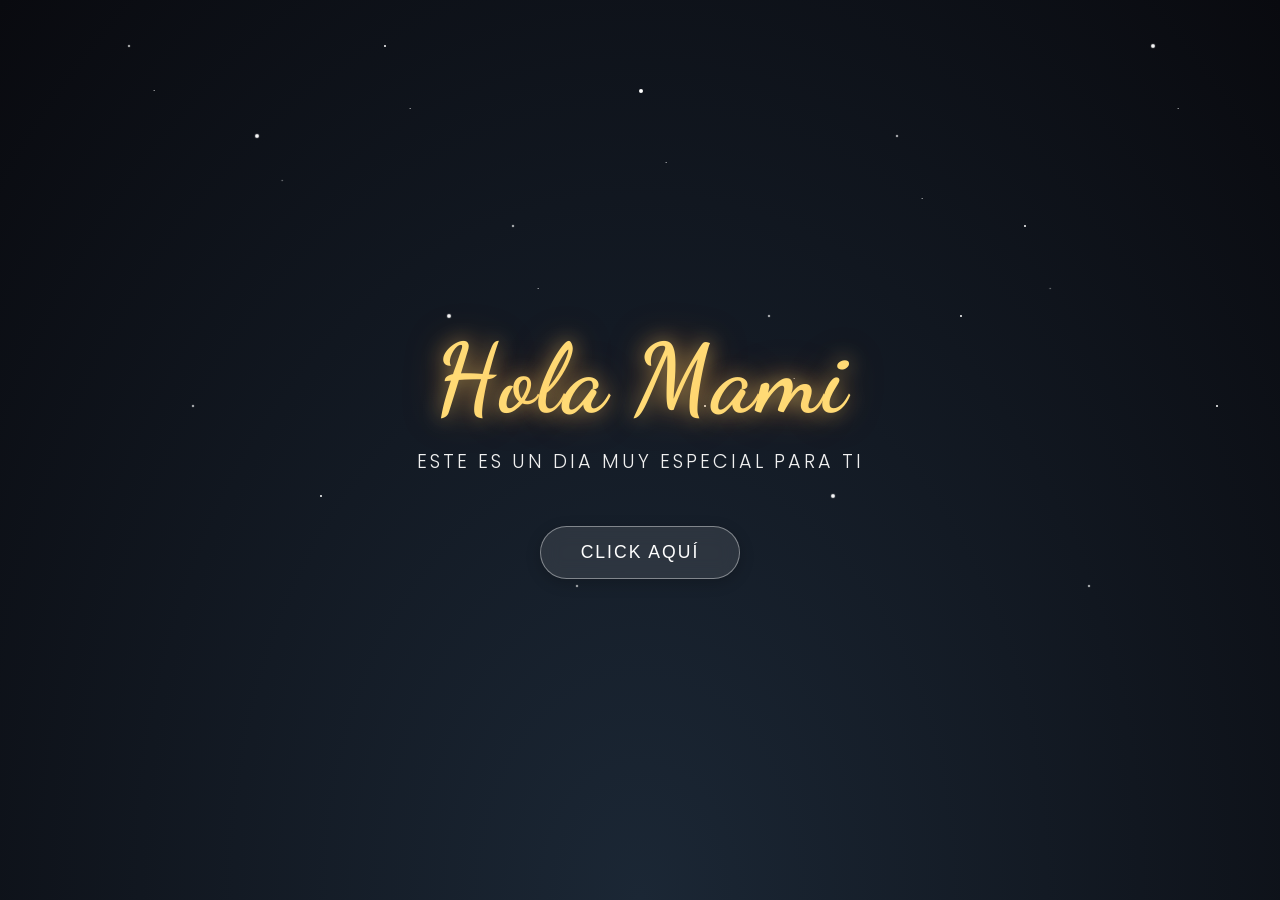
<file: index.html>
<!DOCTYPE html>
<html lang="es">

<head>
    <meta charset="UTF-8">
    <meta http-equiv="X-UA-Compatible" content="IE=edge">
    <meta name="viewport" content="width=device-width, initial-scale=1.0">
    <link rel="stylesheet" href="css/style.css">
    <link rel="icon" href="img/flowers.png" type="image/x-icon">
    <title>Flowers</title>
</head>

<body>
    <div class="greetings">
        <span>H</span>
        <span>o</span>
        <span>l</span>
        <span>a</span>
        <span>M</span>
        <span>a</span>
        <span>m</span>
        <span>i</span>
    </div>
    <div class="description">
        <span>ESTE ES UN DIA MUY ESPECIAL PARA TI</span>
    </div>
    <div class="button">
        <button class="botones">
            <a href="flower.html" style="color: #dadada;">CLICK AQUÍ</a>
        </button>
    </div>

</body>

</html>
</file>
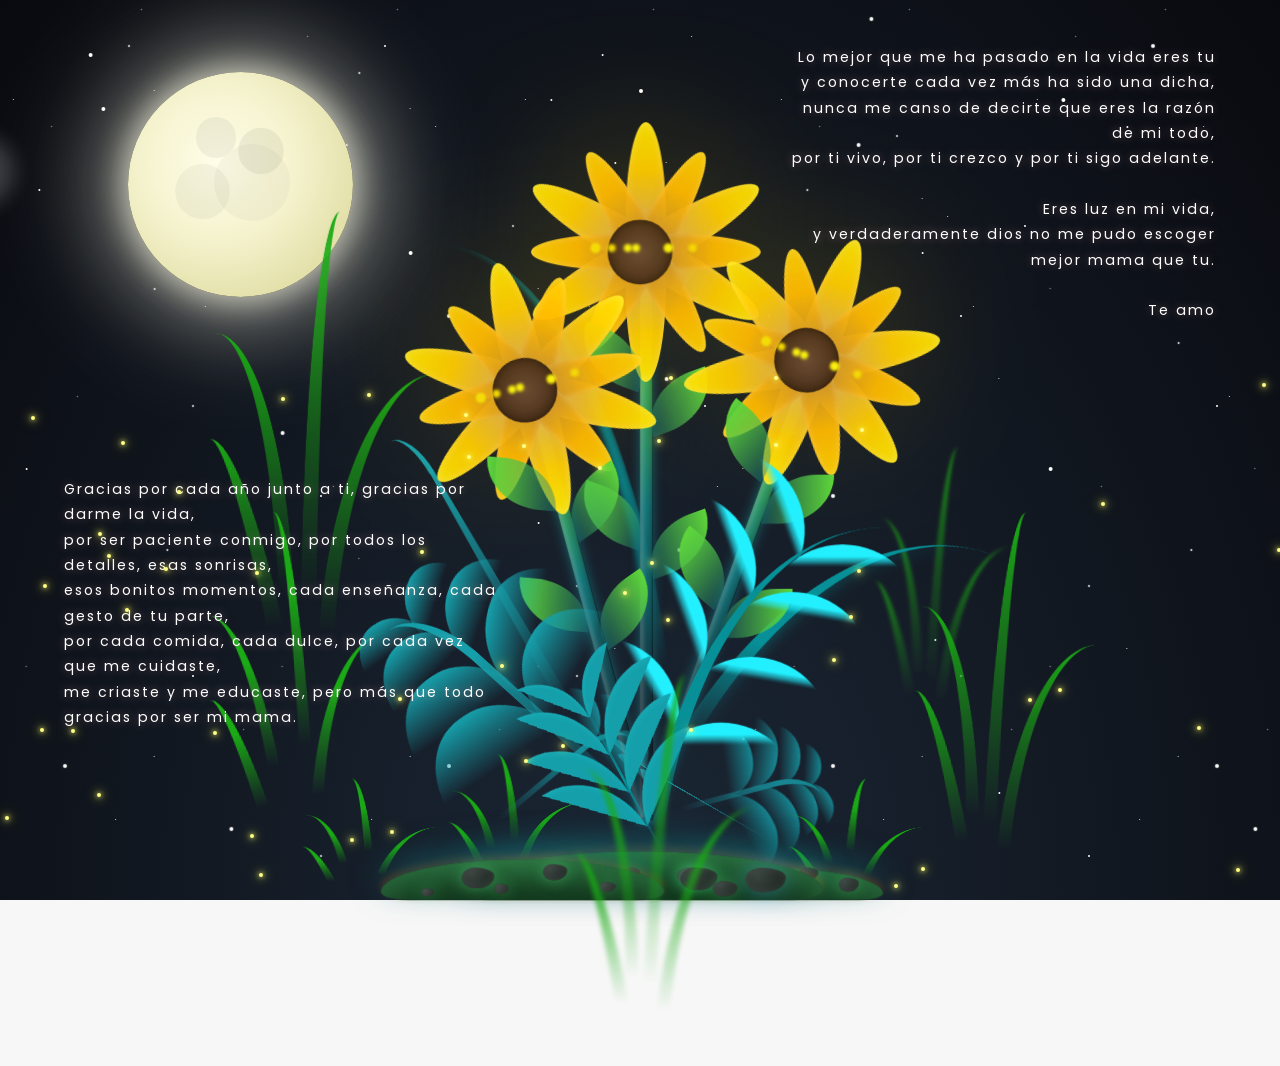
<file: flower.html>
<!DOCTYPE html>
<html lang="es">
  <head>
    <meta charset="UTF-8" />
    <meta http-equiv="X-UA-Compatible" content="IE=edge" />
    <meta name="viewport" content="width=device-width, initial-scale=1.0" />
    <link rel="stylesheet" href="css/main.css" />
    <link rel="icon" href="img/flowers.png" type="image/x-icon" />
    <title>Flower</title>
  </head>
  <body class="container">
    <audio src="sound/raquel-castaño-manos-adoradas.mp3" autoplay></audio>
    <div id="lyrics">
     
    </div>
    <div class="titulo titulo-contenedor">
      <div class="poema-izquierdo">
        Gracias por cada año junto a ti, gracias por darme la vida,<br>
        por ser paciente conmigo, por todos los detalles, esas sonrisas,<br>
        esos bonitos momentos, cada enseñanza, cada gesto de tu parte,<br>
        por cada comida, cada dulce, por cada vez que me cuidaste,<br>
        me criaste y me educaste, pero más que todo gracias por ser mi mama.
      </div>
      <div class="poema-derecho">
        Lo mejor que me ha pasado en la vida eres tu<br>
        y conocerte cada vez más ha sido una dicha,<br>
        nunca me canso de decirte que eres la razón de mi todo,<br>
        por ti vivo, por ti crezco y por ti sigo adelante.<br><br>
        Eres luz en mi vida,<br>
        y verdaderamente dios no me pudo escoger mejor mama que tu.<br><br>
        Te amo
      </div>
    </div>
  
    <div class="night"></div>
    <div class="moon"></div>
    <div class="clouds">
      <div class="cloud cloud-1"></div>
      <div class="cloud cloud-2"></div>
      <div class="cloud cloud-3"></div>
      <div class="cloud cloud-4"></div>
    </div>
    <div class="flowers">
      <div class="flower flower--1">
        <div class="flower__leafs flower__leafs--1">
          <div class="flower__leaf flower__leaf--1"></div>
          <div class="flower__leaf flower__leaf--2"></div>
          <div class="flower__leaf flower__leaf--3"></div>
          <div class="flower__leaf flower__leaf--4"></div>
          <div class="flower__leaf flower__leaf--5"></div>
          <div class="flower__leaf flower__leaf--6"></div>
          <div class="flower__leaf flower__leaf--7"></div>
          <div class="flower__leaf flower__leaf--8"></div>
          <div class="flower__leaf flower__leaf--9"></div>
          <div class="flower__leaf flower__leaf--10"></div>
          <div class="flower__leaf flower__leaf--11"></div>
          <div class="flower__leaf flower__leaf--12"></div>

          <div class="flower__white-circle"></div>

          <div class="flower__light flower__light--1"></div>
          <div class="flower__light flower__light--2"></div>
          <div class="flower__light flower__light--3"></div>
          <div class="flower__light flower__light--4"></div>
          <div class="flower__light flower__light--5"></div>
          <div class="flower__light flower__light--6"></div>
          <div class="flower__light flower__light--7"></div>
          <div class="flower__light flower__light--8"></div>
        </div>
        <div class="flower__line">
          <div class="flower__line__leaf flower__line__leaf--1"></div>
          <div class="flower__line__leaf flower__line__leaf--2"></div>
          <div class="flower__line__leaf flower__line__leaf--3"></div>
          <div class="flower__line__leaf flower__line__leaf--4"></div>
        </div>
      </div>

      <div class="flower flower--2">
        <div class="flower__leafs flower__leafs--2">
          <div class="flower__leaf flower__leaf--1"></div>
          <div class="flower__leaf flower__leaf--2"></div>
          <div class="flower__leaf flower__leaf--3"></div>
          <div class="flower__leaf flower__leaf--4"></div>
          <div class="flower__leaf flower__leaf--5"></div>
          <div class="flower__leaf flower__leaf--6"></div>
          <div class="flower__leaf flower__leaf--7"></div>
          <div class="flower__leaf flower__leaf--8"></div>
          <div class="flower__leaf flower__leaf--9"></div>
          <div class="flower__leaf flower__leaf--10"></div>
          <div class="flower__leaf flower__leaf--11"></div>
          <div class="flower__leaf flower__leaf--12"></div>

          <div class="flower__white-circle"></div>

          <div class="flower__light flower__light--1"></div>
          <div class="flower__light flower__light--2"></div>
          <div class="flower__light flower__light--3"></div>
          <div class="flower__light flower__light--4"></div>
          <div class="flower__light flower__light--5"></div>
          <div class="flower__light flower__light--6"></div>
          <div class="flower__light flower__light--7"></div>
          <div class="flower__light flower__light--8"></div>
        </div>
        <div class="flower__line">
          <div class="flower__line__leaf flower__line__leaf--1"></div>
          <div class="flower__line__leaf flower__line__leaf--2"></div>
          <div class="flower__line__leaf flower__line__leaf--3"></div>
          <div class="flower__line__leaf flower__line__leaf--4"></div>
        </div>
      </div>

      <div class="flower flower--3">
        <div class="flower__leafs flower__leafs--3">
          <div class="flower__leaf flower__leaf--1"></div>
          <div class="flower__leaf flower__leaf--2"></div>
          <div class="flower__leaf flower__leaf--3"></div>
          <div class="flower__leaf flower__leaf--4"></div>
          <div class="flower__leaf flower__leaf--5"></div>
          <div class="flower__leaf flower__leaf--6"></div>
          <div class="flower__leaf flower__leaf--7"></div>
          <div class="flower__leaf flower__leaf--8"></div>
          <div class="flower__leaf flower__leaf--9"></div>
          <div class="flower__leaf flower__leaf--10"></div>
          <div class="flower__leaf flower__leaf--11"></div>
          <div class="flower__leaf flower__leaf--12"></div>

          <div class="flower__white-circle"></div>

          <div class="flower__light flower__light--1"></div>
          <div class="flower__light flower__light--2"></div>
          <div class="flower__light flower__light--3"></div>
          <div class="flower__light flower__light--4"></div>
          <div class="flower__light flower__light--5"></div>
          <div class="flower__light flower__light--6"></div>
          <div class="flower__light flower__light--7"></div>
          <div class="flower__light flower__light--8"></div>
        </div>
        <div class="flower__line">
          <div class="flower__line__leaf flower__line__leaf--1"></div>
          <div class="flower__line__leaf flower__line__leaf--2"></div>
          <div class="flower__line__leaf flower__line__leaf--3"></div>
          <div class="flower__line__leaf flower__line__leaf--4"></div>
        </div>
      </div>

      <div class="grow-ans" style="--d: 1.2s">
        <div class="flower__g-long">
          <div class="flower__g-long__top"></div>
          <div class="flower__g-long__bottom"></div>
        </div>
      </div>

      <div class="growing-grass">
        <div class="flower__grass flower__grass--1">
          <div class="flower__grass--top"></div>
          <div class="flower__grass--bottom"></div>
          <div class="flower__grass__leaf flower__grass__leaf--1"></div>
          <div class="flower__grass__leaf flower__grass__leaf--2"></div>
          <div class="flower__grass__leaf flower__grass__leaf--3"></div>
          <div class="flower__grass__leaf flower__grass__leaf--4"></div>
          <div class="flower__grass__leaf flower__grass__leaf--5"></div>
          <div class="flower__grass__leaf flower__grass__leaf--6"></div>
          <div class="flower__grass__leaf flower__grass__leaf--7"></div>
          <div class="flower__grass__leaf flower__grass__leaf--8"></div>
          <div class="flower__grass__overlay"></div>
        </div>
      </div>

      <div class="growing-grass">
        <div class="flower__grass flower__grass--2">
          <div class="flower__grass--top"></div>
          <div class="flower__grass--bottom"></div>
          <div class="flower__grass__leaf flower__grass__leaf--1"></div>
          <div class="flower__grass__leaf flower__grass__leaf--2"></div>
          <div class="flower__grass__leaf flower__grass__leaf--3"></div>
          <div class="flower__grass__leaf flower__grass__leaf--4"></div>
          <div class="flower__grass__leaf flower__grass__leaf--5"></div>
          <div class="flower__grass__leaf flower__grass__leaf--6"></div>
          <div class="flower__grass__leaf flower__grass__leaf--7"></div>
          <div class="flower__grass__leaf flower__grass__leaf--8"></div>
          <div class="flower__grass__overlay"></div>
        </div>
      </div>

      <div class="growing-grass">
        <div class="flower__grass flower__grass--3">
          <div class="flower__grass--top"></div>
          <div class="flower__grass--bottom"></div>
          <div class="flower__grass__leaf flower__grass__leaf--1"></div>
          <div class="flower__grass__leaf flower__grass__leaf--2"></div>
          <div class="flower__grass__leaf flower__grass__leaf--3"></div>
          <div class="flower__grass__leaf flower__grass__leaf--4"></div>
          <div class="flower__grass__overlay"></div>
        </div>
      </div>

      <div class="growing-grass">
        <div class="flower__grass flower__grass--4">
          <div class="flower__grass--top"></div>
          <div class="flower__grass--bottom"></div>
          <div class="flower__grass__leaf flower__grass__leaf--1"></div>
          <div class="flower__grass__leaf flower__grass__leaf--2"></div>
          <div class="flower__grass__leaf flower__grass__leaf--3"></div>
          <div class="flower__grass__leaf flower__grass__leaf--4"></div>
          <div class="flower__grass__overlay"></div>
        </div>
      </div>

      <div class="mound">
        <div class="moss moss-1"></div>
        <div class="moss moss-2"></div>
        <div class="moss moss-3"></div>
        <div class="rock rock-1"></div>
        <div class="rock rock-2"></div>
        <div class="rock rock-3"></div>
        <div class="rock rock-4"></div>
        <div class="rock rock-5"></div>
        <div class="rock rock-6"></div>
        <div class="rock rock-7"></div>
        <div class="rock rock-8"></div>
        <div class="rock rock-9"></div>
        <div class="rock rock-10"></div>
        <div class="rock rock-11"></div>
        <div class="rock rock-12"></div>
      </div>

      <div class="grow-ans" style="--d: 2.4s">
        <div class="flower__g-right flower__g-right--1">
          <div class="leaf"></div>
        </div>
      </div>

      <div class="grow-ans" style="--d: 2.8s">
        <div class="flower__g-right flower__g-right--2">
          <div class="leaf"></div>
        </div>
      </div>

      <div class="grow-ans" style="--d: 2.8s">
        <div class="flower__g-front">
          <div
            class="flower__g-front__leaf-wrapper flower__g-front__leaf-wrapper--1"
          >
            <div class="flower__g-front__leaf"></div>
          </div>
          <div
            class="flower__g-front__leaf-wrapper flower__g-front__leaf-wrapper--2"
          >
            <div class="flower__g-front__leaf"></div>
          </div>
          <div
            class="flower__g-front__leaf-wrapper flower__g-front__leaf-wrapper--3"
          >
            <div class="flower__g-front__leaf"></div>
          </div>
          <div
            class="flower__g-front__leaf-wrapper flower__g-front__leaf-wrapper--4"
          >
            <div class="flower__g-front__leaf"></div>
          </div>
          <div
            class="flower__g-front__leaf-wrapper flower__g-front__leaf-wrapper--5"
          >
            <div class="flower__g-front__leaf"></div>
          </div>
          <div
            class="flower__g-front__leaf-wrapper flower__g-front__leaf-wrapper--6"
          >
            <div class="flower__g-front__leaf"></div>
          </div>
          <div
            class="flower__g-front__leaf-wrapper flower__g-front__leaf-wrapper--7"
          >
            <div class="flower__g-front__leaf"></div>
          </div>
          <div
            class="flower__g-front__leaf-wrapper flower__g-front__leaf-wrapper--8"
          >
            <div class="flower__g-front__leaf"></div>
          </div>
          <div class="flower__g-front__line"></div>
        </div>
      </div>

      <div class="grow-ans" style="--d: 3.2s">
        <div class="flower__g-fr">
          <div class="leaf"></div>
          <div class="flower__g-fr__leaf flower__g-fr__leaf--1"></div>
          <div class="flower__g-fr__leaf flower__g-fr__leaf--2"></div>
          <div class="flower__g-fr__leaf flower__g-fr__leaf--3"></div>
          <div class="flower__g-fr__leaf flower__g-fr__leaf--4"></div>
          <div class="flower__g-fr__leaf flower__g-fr__leaf--5"></div>
          <div class="flower__g-fr__leaf flower__g-fr__leaf--6"></div>
          <div class="flower__g-fr__leaf flower__g-fr__leaf--7"></div>
          <div class="flower__g-fr__leaf flower__g-fr__leaf--8"></div>
        </div>
      </div>

      <div class="long-g long-g--0">
        <div class="grow-ans" style="--d: 3s">
          <div class="leaf leaf--0"></div>
        </div>
        <div class="grow-ans" style="--d: 2.2s">
          <div class="leaf leaf--1"></div>
        </div>
        <div class="grow-ans" style="--d: 3.4s">
          <div class="leaf leaf--2"></div>
        </div>
        <div class="grow-ans" style="--d: 3.6s">
          <div class="leaf leaf--3"></div>
        </div>
      </div>

      <div class="long-g long-g--1">
        <div class="grow-ans" style="--d: 3.6s">
          <div class="leaf leaf--0"></div>
        </div>
        <div class="grow-ans" style="--d: 3.8s">
          <div class="leaf leaf--1"></div>
        </div>
        <div class="grow-ans" style="--d: 4s">
          <div class="leaf leaf--2"></div>
        </div>
        <div class="grow-ans" style="--d: 4.2s">
          <div class="leaf leaf--3"></div>
        </div>
      </div>

      <div class="long-g long-g--2">
        <div class="grow-ans" style="--d: 4s">
          <div class="leaf leaf--0"></div>
        </div>
        <div class="grow-ans" style="--d: 4.2s">
          <div class="leaf leaf--1"></div>
        </div>
        <div class="grow-ans" style="--d: 4.4s">
          <div class="leaf leaf--2"></div>
        </div>
        <div class="grow-ans" style="--d: 4.6s">
          <div class="leaf leaf--3"></div>
        </div>
      </div>

      <div class="long-g long-g--3">
        <div class="grow-ans" style="--d: 4s">
          <div class="leaf leaf--0"></div>
        </div>
        <div class="grow-ans" style="--d: 4.2s">
          <div class="leaf leaf--1"></div>
        </div>
        <div class="grow-ans" style="--d: 3s">
          <div class="leaf leaf--2"></div>
        </div>
        <div class="grow-ans" style="--d: 3.6s">
          <div class="leaf leaf--3"></div>
        </div>
      </div>

      <div class="long-g long-g--4">
        <div class="grow-ans" style="--d: 4s">
          <div class="leaf leaf--0"></div>
        </div>
        <div class="grow-ans" style="--d: 4.2s">
          <div class="leaf leaf--1"></div>
        </div>
        <div class="grow-ans" style="--d: 3s">
          <div class="leaf leaf--2"></div>
        </div>
        <div class="grow-ans" style="--d: 3.6s">
          <div class="leaf leaf--3"></div>
        </div>
      </div>

      <div class="long-g long-g--5">
        <div class="grow-ans" style="--d: 4s">
          <div class="leaf leaf--0"></div>
        </div>
        <div class="grow-ans" style="--d: 4.2s">
          <div class="leaf leaf--1"></div>
        </div>
        <div class="grow-ans" style="--d: 3s">
          <div class="leaf leaf--2"></div>
        </div>
        <div class="grow-ans" style="--d: 3.6s">
          <div class="leaf leaf--3"></div>
        </div>
      </div>

      <div class="long-g long-g--6">
        <div class="grow-ans" style="--d: 4.2s">
          <div class="leaf leaf--0"></div>
        </div>
        <div class="grow-ans" style="--d: 4.4s">
          <div class="leaf leaf--1"></div>
        </div>
        <div class="grow-ans" style="--d: 4.6s">
          <div class="leaf leaf--2"></div>
        </div>
        <div class="grow-ans" style="--d: 4.8s">
          <div class="leaf leaf--3"></div>
        </div>
      </div>

      <div class="long-g long-g--7">
        <div class="grow-ans" style="--d: 3s">
          <div class="leaf leaf--0"></div>
        </div>
        <div class="grow-ans" style="--d: 3.2s">
          <div class="leaf leaf--1"></div>
        </div>
        <div class="grow-ans" style="--d: 3.5s">
          <div class="leaf leaf--2"></div>
        </div>
        <div class="grow-ans" style="--d: 3.6s">
          <div class="leaf leaf--3"></div>
        </div>
      </div>
    </div>
    <script src="anim.js"></script>
    <script src="main.js"></script>
  </body>
</html>
</file>
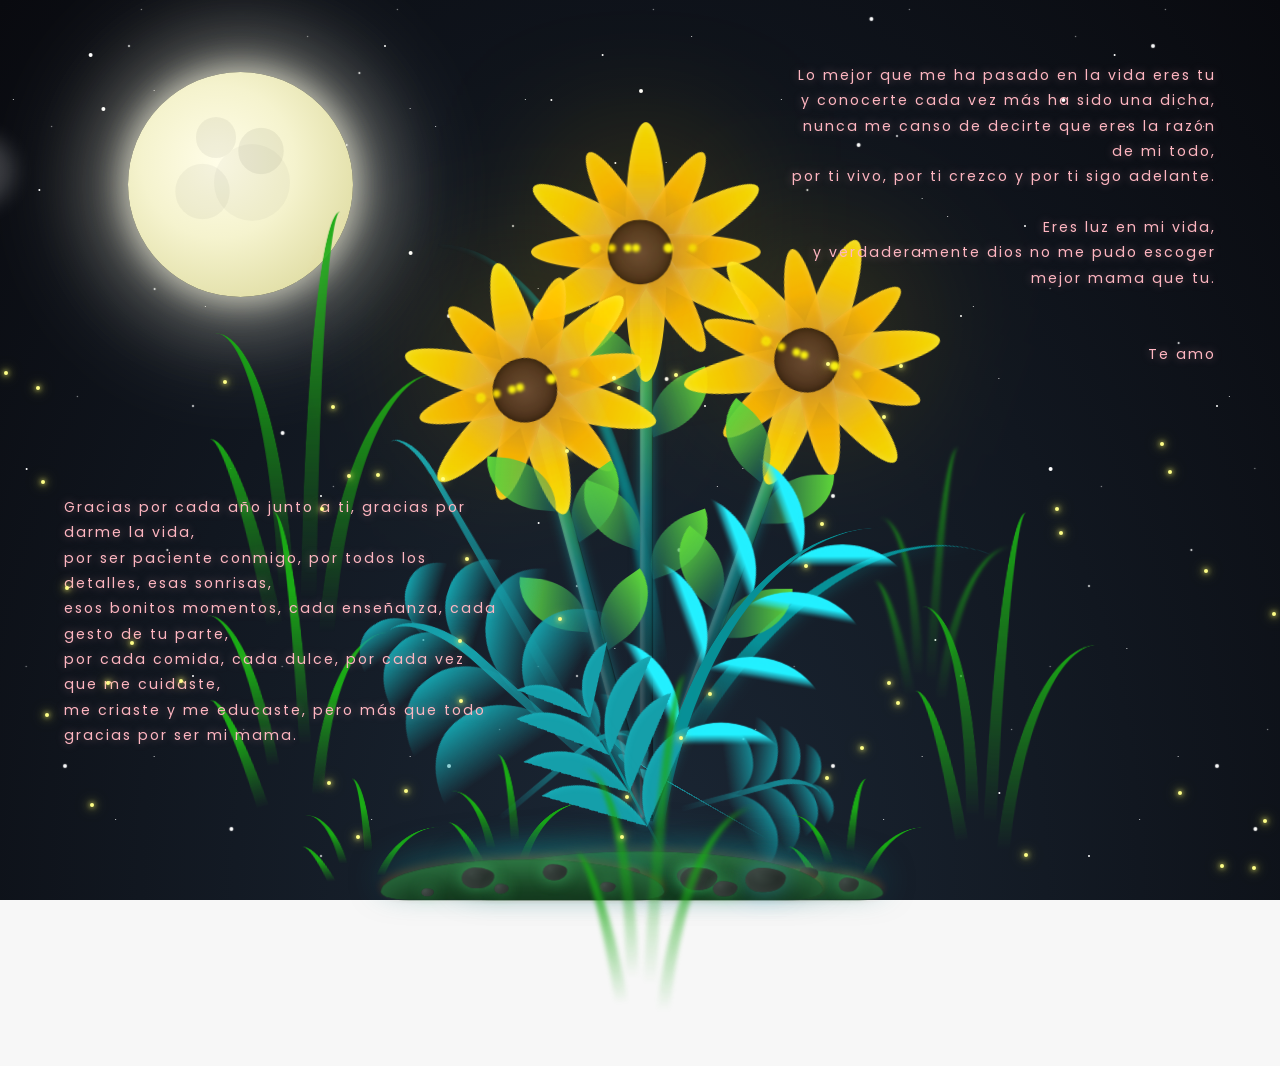
<file: flores-amarillas-tres-main/flower.html>
<!DOCTYPE html>
<html lang="es">
  <head>
    <meta charset="UTF-8" />
    <meta http-equiv="X-UA-Compatible" content="IE=edge" />
    <meta name="viewport" content="width=device-width, initial-scale=1.0" />
    <link rel="stylesheet" href="css/main.css" />
    <link rel="icon" href="img/flowers.png" type="image/x-icon" />
    <title>Flower</title>
  </head>
  <body class="container">
    <audio src="sound/raquel-castaño-manos-adoradas.mp3" autoplay></audio>
    <div id="lyrics">
     
    </div>
    <div class="titulo titulo-contenedor">
      <div class="poema-izquierdo">
        Gracias por cada año junto a ti, gracias por darme la vida,<br>
        por ser paciente conmigo, por todos los detalles, esas sonrisas,<br>
        esos bonitos momentos, cada enseñanza, cada gesto de tu parte,<br>
        por cada comida, cada dulce, por cada vez que me cuidaste,<br>
        me criaste y me educaste, pero más que todo gracias por ser mi mama.
      </div>
      <div class="poema-derecho">
        Lo mejor que me ha pasado en la vida eres tu<br>
        y conocerte cada vez más ha sido una dicha,<br>
        nunca me canso de decirte que eres la razón de mi todo,<br>
        por ti vivo, por ti crezco y por ti sigo adelante.<br><br>
        Eres luz en mi vida,<br>
        y verdaderamente dios no me pudo escoger mejor mama que tu.<br><br><br>
        Te amo
      </div>
    </div>
  
    <div class="night"></div>
    <div class="moon"></div>
    <div class="clouds">
      <div class="cloud cloud-1"></div>
      <div class="cloud cloud-2"></div>
      <div class="cloud cloud-3"></div>
      <div class="cloud cloud-4"></div>
    </div>
    <div class="flowers">
      <div class="flower flower--1">
        <div class="flower__leafs flower__leafs--1">
          <div class="flower__leaf flower__leaf--1"></div>
          <div class="flower__leaf flower__leaf--2"></div>
          <div class="flower__leaf flower__leaf--3"></div>
          <div class="flower__leaf flower__leaf--4"></div>
          <div class="flower__leaf flower__leaf--5"></div>
          <div class="flower__leaf flower__leaf--6"></div>
          <div class="flower__leaf flower__leaf--7"></div>
          <div class="flower__leaf flower__leaf--8"></div>
          <div class="flower__leaf flower__leaf--9"></div>
          <div class="flower__leaf flower__leaf--10"></div>
          <div class="flower__leaf flower__leaf--11"></div>
          <div class="flower__leaf flower__leaf--12"></div>

          <div class="flower__white-circle"></div>

          <div class="flower__light flower__light--1"></div>
          <div class="flower__light flower__light--2"></div>
          <div class="flower__light flower__light--3"></div>
          <div class="flower__light flower__light--4"></div>
          <div class="flower__light flower__light--5"></div>
          <div class="flower__light flower__light--6"></div>
          <div class="flower__light flower__light--7"></div>
          <div class="flower__light flower__light--8"></div>
        </div>
        <div class="flower__line">
          <div class="flower__line__leaf flower__line__leaf--1"></div>
          <div class="flower__line__leaf flower__line__leaf--2"></div>
          <div class="flower__line__leaf flower__line__leaf--3"></div>
          <div class="flower__line__leaf flower__line__leaf--4"></div>
        </div>
      </div>

      <div class="flower flower--2">
        <div class="flower__leafs flower__leafs--2">
          <div class="flower__leaf flower__leaf--1"></div>
          <div class="flower__leaf flower__leaf--2"></div>
          <div class="flower__leaf flower__leaf--3"></div>
          <div class="flower__leaf flower__leaf--4"></div>
          <div class="flower__leaf flower__leaf--5"></div>
          <div class="flower__leaf flower__leaf--6"></div>
          <div class="flower__leaf flower__leaf--7"></div>
          <div class="flower__leaf flower__leaf--8"></div>
          <div class="flower__leaf flower__leaf--9"></div>
          <div class="flower__leaf flower__leaf--10"></div>
          <div class="flower__leaf flower__leaf--11"></div>
          <div class="flower__leaf flower__leaf--12"></div>

          <div class="flower__white-circle"></div>

          <div class="flower__light flower__light--1"></div>
          <div class="flower__light flower__light--2"></div>
          <div class="flower__light flower__light--3"></div>
          <div class="flower__light flower__light--4"></div>
          <div class="flower__light flower__light--5"></div>
          <div class="flower__light flower__light--6"></div>
          <div class="flower__light flower__light--7"></div>
          <div class="flower__light flower__light--8"></div>
        </div>
        <div class="flower__line">
          <div class="flower__line__leaf flower__line__leaf--1"></div>
          <div class="flower__line__leaf flower__line__leaf--2"></div>
          <div class="flower__line__leaf flower__line__leaf--3"></div>
          <div class="flower__line__leaf flower__line__leaf--4"></div>
        </div>
      </div>

      <div class="flower flower--3">
        <div class="flower__leafs flower__leafs--3">
          <div class="flower__leaf flower__leaf--1"></div>
          <div class="flower__leaf flower__leaf--2"></div>
          <div class="flower__leaf flower__leaf--3"></div>
          <div class="flower__leaf flower__leaf--4"></div>
          <div class="flower__leaf flower__leaf--5"></div>
          <div class="flower__leaf flower__leaf--6"></div>
          <div class="flower__leaf flower__leaf--7"></div>
          <div class="flower__leaf flower__leaf--8"></div>
          <div class="flower__leaf flower__leaf--9"></div>
          <div class="flower__leaf flower__leaf--10"></div>
          <div class="flower__leaf flower__leaf--11"></div>
          <div class="flower__leaf flower__leaf--12"></div>

          <div class="flower__white-circle"></div>

          <div class="flower__light flower__light--1"></div>
          <div class="flower__light flower__light--2"></div>
          <div class="flower__light flower__light--3"></div>
          <div class="flower__light flower__light--4"></div>
          <div class="flower__light flower__light--5"></div>
          <div class="flower__light flower__light--6"></div>
          <div class="flower__light flower__light--7"></div>
          <div class="flower__light flower__light--8"></div>
        </div>
        <div class="flower__line">
          <div class="flower__line__leaf flower__line__leaf--1"></div>
          <div class="flower__line__leaf flower__line__leaf--2"></div>
          <div class="flower__line__leaf flower__line__leaf--3"></div>
          <div class="flower__line__leaf flower__line__leaf--4"></div>
        </div>
      </div>

      <div class="grow-ans" style="--d: 1.2s">
        <div class="flower__g-long">
          <div class="flower__g-long__top"></div>
          <div class="flower__g-long__bottom"></div>
        </div>
      </div>

      <div class="growing-grass">
        <div class="flower__grass flower__grass--1">
          <div class="flower__grass--top"></div>
          <div class="flower__grass--bottom"></div>
          <div class="flower__grass__leaf flower__grass__leaf--1"></div>
          <div class="flower__grass__leaf flower__grass__leaf--2"></div>
          <div class="flower__grass__leaf flower__grass__leaf--3"></div>
          <div class="flower__grass__leaf flower__grass__leaf--4"></div>
          <div class="flower__grass__leaf flower__grass__leaf--5"></div>
          <div class="flower__grass__leaf flower__grass__leaf--6"></div>
          <div class="flower__grass__leaf flower__grass__leaf--7"></div>
          <div class="flower__grass__leaf flower__grass__leaf--8"></div>
          <div class="flower__grass__overlay"></div>
        </div>
      </div>

      <div class="growing-grass">
        <div class="flower__grass flower__grass--2">
          <div class="flower__grass--top"></div>
          <div class="flower__grass--bottom"></div>
          <div class="flower__grass__leaf flower__grass__leaf--1"></div>
          <div class="flower__grass__leaf flower__grass__leaf--2"></div>
          <div class="flower__grass__leaf flower__grass__leaf--3"></div>
          <div class="flower__grass__leaf flower__grass__leaf--4"></div>
          <div class="flower__grass__leaf flower__grass__leaf--5"></div>
          <div class="flower__grass__leaf flower__grass__leaf--6"></div>
          <div class="flower__grass__leaf flower__grass__leaf--7"></div>
          <div class="flower__grass__leaf flower__grass__leaf--8"></div>
          <div class="flower__grass__overlay"></div>
        </div>
      </div>

      <div class="growing-grass">
        <div class="flower__grass flower__grass--3">
          <div class="flower__grass--top"></div>
          <div class="flower__grass--bottom"></div>
          <div class="flower__grass__leaf flower__grass__leaf--1"></div>
          <div class="flower__grass__leaf flower__grass__leaf--2"></div>
          <div class="flower__grass__leaf flower__grass__leaf--3"></div>
          <div class="flower__grass__leaf flower__grass__leaf--4"></div>
          <div class="flower__grass__overlay"></div>
        </div>
      </div>

      <div class="growing-grass">
        <div class="flower__grass flower__grass--4">
          <div class="flower__grass--top"></div>
          <div class="flower__grass--bottom"></div>
          <div class="flower__grass__leaf flower__grass__leaf--1"></div>
          <div class="flower__grass__leaf flower__grass__leaf--2"></div>
          <div class="flower__grass__leaf flower__grass__leaf--3"></div>
          <div class="flower__grass__leaf flower__grass__leaf--4"></div>
          <div class="flower__grass__overlay"></div>
        </div>
      </div>

      <div class="mound">
        <div class="moss moss-1"></div>
        <div class="moss moss-2"></div>
        <div class="moss moss-3"></div>
        <div class="rock rock-1"></div>
        <div class="rock rock-2"></div>
        <div class="rock rock-3"></div>
        <div class="rock rock-4"></div>
        <div class="rock rock-5"></div>
        <div class="rock rock-6"></div>
        <div class="rock rock-7"></div>
        <div class="rock rock-8"></div>
        <div class="rock rock-9"></div>
        <div class="rock rock-10"></div>
        <div class="rock rock-11"></div>
        <div class="rock rock-12"></div>
      </div>

      <div class="grow-ans" style="--d: 2.4s">
        <div class="flower__g-right flower__g-right--1">
          <div class="leaf"></div>
        </div>
      </div>

      <div class="grow-ans" style="--d: 2.8s">
        <div class="flower__g-right flower__g-right--2">
          <div class="leaf"></div>
        </div>
      </div>

      <div class="grow-ans" style="--d: 2.8s">
        <div class="flower__g-front">
          <div
            class="flower__g-front__leaf-wrapper flower__g-front__leaf-wrapper--1"
          >
            <div class="flower__g-front__leaf"></div>
          </div>
          <div
            class="flower__g-front__leaf-wrapper flower__g-front__leaf-wrapper--2"
          >
            <div class="flower__g-front__leaf"></div>
          </div>
          <div
            class="flower__g-front__leaf-wrapper flower__g-front__leaf-wrapper--3"
          >
            <div class="flower__g-front__leaf"></div>
          </div>
          <div
            class="flower__g-front__leaf-wrapper flower__g-front__leaf-wrapper--4"
          >
            <div class="flower__g-front__leaf"></div>
          </div>
          <div
            class="flower__g-front__leaf-wrapper flower__g-front__leaf-wrapper--5"
          >
            <div class="flower__g-front__leaf"></div>
          </div>
          <div
            class="flower__g-front__leaf-wrapper flower__g-front__leaf-wrapper--6"
          >
            <div class="flower__g-front__leaf"></div>
          </div>
          <div
            class="flower__g-front__leaf-wrapper flower__g-front__leaf-wrapper--7"
          >
            <div class="flower__g-front__leaf"></div>
          </div>
          <div
            class="flower__g-front__leaf-wrapper flower__g-front__leaf-wrapper--8"
          >
            <div class="flower__g-front__leaf"></div>
          </div>
          <div class="flower__g-front__line"></div>
        </div>
      </div>

      <div class="grow-ans" style="--d: 3.2s">
        <div class="flower__g-fr">
          <div class="leaf"></div>
          <div class="flower__g-fr__leaf flower__g-fr__leaf--1"></div>
          <div class="flower__g-fr__leaf flower__g-fr__leaf--2"></div>
          <div class="flower__g-fr__leaf flower__g-fr__leaf--3"></div>
          <div class="flower__g-fr__leaf flower__g-fr__leaf--4"></div>
          <div class="flower__g-fr__leaf flower__g-fr__leaf--5"></div>
          <div class="flower__g-fr__leaf flower__g-fr__leaf--6"></div>
          <div class="flower__g-fr__leaf flower__g-fr__leaf--7"></div>
          <div class="flower__g-fr__leaf flower__g-fr__leaf--8"></div>
        </div>
      </div>

      <div class="long-g long-g--0">
        <div class="grow-ans" style="--d: 3s">
          <div class="leaf leaf--0"></div>
        </div>
        <div class="grow-ans" style="--d: 2.2s">
          <div class="leaf leaf--1"></div>
        </div>
        <div class="grow-ans" style="--d: 3.4s">
          <div class="leaf leaf--2"></div>
        </div>
        <div class="grow-ans" style="--d: 3.6s">
          <div class="leaf leaf--3"></div>
        </div>
      </div>

      <div class="long-g long-g--1">
        <div class="grow-ans" style="--d: 3.6s">
          <div class="leaf leaf--0"></div>
        </div>
        <div class="grow-ans" style="--d: 3.8s">
          <div class="leaf leaf--1"></div>
        </div>
        <div class="grow-ans" style="--d: 4s">
          <div class="leaf leaf--2"></div>
        </div>
        <div class="grow-ans" style="--d: 4.2s">
          <div class="leaf leaf--3"></div>
        </div>
      </div>

      <div class="long-g long-g--2">
        <div class="grow-ans" style="--d: 4s">
          <div class="leaf leaf--0"></div>
        </div>
        <div class="grow-ans" style="--d: 4.2s">
          <div class="leaf leaf--1"></div>
        </div>
        <div class="grow-ans" style="--d: 4.4s">
          <div class="leaf leaf--2"></div>
        </div>
        <div class="grow-ans" style="--d: 4.6s">
          <div class="leaf leaf--3"></div>
        </div>
      </div>

      <div class="long-g long-g--3">
        <div class="grow-ans" style="--d: 4s">
          <div class="leaf leaf--0"></div>
        </div>
        <div class="grow-ans" style="--d: 4.2s">
          <div class="leaf leaf--1"></div>
        </div>
        <div class="grow-ans" style="--d: 3s">
          <div class="leaf leaf--2"></div>
        </div>
        <div class="grow-ans" style="--d: 3.6s">
          <div class="leaf leaf--3"></div>
        </div>
      </div>

      <div class="long-g long-g--4">
        <div class="grow-ans" style="--d: 4s">
          <div class="leaf leaf--0"></div>
        </div>
        <div class="grow-ans" style="--d: 4.2s">
          <div class="leaf leaf--1"></div>
        </div>
        <div class="grow-ans" style="--d: 3s">
          <div class="leaf leaf--2"></div>
        </div>
        <div class="grow-ans" style="--d: 3.6s">
          <div class="leaf leaf--3"></div>
        </div>
      </div>

      <div class="long-g long-g--5">
        <div class="grow-ans" style="--d: 4s">
          <div class="leaf leaf--0"></div>
        </div>
        <div class="grow-ans" style="--d: 4.2s">
          <div class="leaf leaf--1"></div>
        </div>
        <div class="grow-ans" style="--d: 3s">
          <div class="leaf leaf--2"></div>
        </div>
        <div class="grow-ans" style="--d: 3.6s">
          <div class="leaf leaf--3"></div>
        </div>
      </div>

      <div class="long-g long-g--6">
        <div class="grow-ans" style="--d: 4.2s">
          <div class="leaf leaf--0"></div>
        </div>
        <div class="grow-ans" style="--d: 4.4s">
          <div class="leaf leaf--1"></div>
        </div>
        <div class="grow-ans" style="--d: 4.6s">
          <div class="leaf leaf--2"></div>
        </div>
        <div class="grow-ans" style="--d: 4.8s">
          <div class="leaf leaf--3"></div>
        </div>
      </div>

      <div class="long-g long-g--7">
        <div class="grow-ans" style="--d: 3s">
          <div class="leaf leaf--0"></div>
        </div>
        <div class="grow-ans" style="--d: 3.2s">
          <div class="leaf leaf--1"></div>
        </div>
        <div class="grow-ans" style="--d: 3.5s">
          <div class="leaf leaf--2"></div>
        </div>
        <div class="grow-ans" style="--d: 3.6s">
          <div class="leaf leaf--3"></div>
        </div>
      </div>
    </div>
    <script src="anim.js"></script>
    <script src="main.js"></script>
  </body>
</html>
</file>
<file: css/style.css>
@import url('https://fonts.googleapis.com/css2?family=Dancing+Script:wght@700&family=Poppins:wght@300;500;700&display=swap');

* {
    margin: 0;
    padding: 0;
    box-sizing: border-box;
}

body {
    font-family: 'Poppins', sans-serif;
    color: #fff;
    width: 100vw;
    height: 100vh;
    display: flex;
    flex-direction: column;
    align-items: center;
    justify-content: center;
    background-image: radial-gradient(ellipse at bottom, #1b2735 0%, #090a0f 100%);
    overflow: hidden;
    position: relative;
}

/* Starry background using body pseudoelements */
body::before, body::after {
    content: "";
    position: absolute;
    top: 0;
    left: 0;
    border-radius: 50%;
    background: transparent;
    z-index: -1;
}

body::before {
    width: 2px;
    height: 2px;
    box-shadow: 
        10vw 5vh 1px 0px white, 20vw 15vh 1px 1px white, 30vw 5vh 0px 0px white,
        40vw 25vh 1px 0px white, 50vw 10vh 0px 1px white, 60vw 35vh 1px 0px white,
        70vw 15vh 1px 0px white, 80vw 25vh 0px 0px white, 90vw 5vh 1px 1px white,
        15vw 45vh 1px 0px white, 25vw 55vh 0px 0px white, 35vw 35vh 1px 1px white,
        45vw 65vh 1px 0px white, 55vw 45vh 0px 0px white, 65vw 55vh 1px 1px white,
        75vw 35vh 0px 0px white, 85vw 65vh 1px 0px white, 95vw 45vh 0px 0px white;
    animation: twinkle 4s infinite alternate;
}

body::after {
    width: 1px;
    height: 1px;
    box-shadow: 
        12vw 10vh 0px 0px white, 22vw 20vh 1px 0px white, 32vw 12vh 0px 0px white,
        42vw 32vh 0px 0px white, 52vw 18vh 0px 0px white, 62vw 42vh 0px 0px white,
        72vw 22vh 0px 0px white, 82vw 32vh 1px 0px white, 92vw 12vh 0px 0px white;
    animation: twinkle 3s infinite alternate-reverse;
}

@keyframes twinkle {
    0% { opacity: 0.2; }
    100% { opacity: 1; }
}

.greetings {
    font-family: 'Dancing Script', cursive;
    font-size: 6rem;
    font-weight: 700;
    color: #ffda75; /* A warm golden yellow matching the sunflowers */
    text-shadow: 0 0 20px rgba(255, 218, 117, 0.6), 0 0 40px rgba(232, 93, 4, 0.4);
    margin-bottom: 10px;
    display: flex;
    gap: 2px;
}

.greetings span {
    animation: wave 2s ease-in-out infinite;
    display: inline-block;
}

@keyframes wave {
    0%, 100% { transform: translateY(0); }
    50% { transform: translateY(-15px); }
}

/* Cascading animation delays for the wave effect */
.greetings span:nth-child(1) { animation-delay: 0.0s; }
.greetings span:nth-child(2) { animation-delay: 0.1s; }
.greetings span:nth-child(3) { animation-delay: 0.2s; }
.greetings span:nth-child(4) { animation-delay: 0.3s; margin-right: 25px; } /* Space after Hola */
.greetings span:nth-child(5) { animation-delay: 0.4s; }
.greetings span:nth-child(6) { animation-delay: 0.5s; }
.greetings span:nth-child(7) { animation-delay: 0.6s; }
.greetings span:nth-child(8) { animation-delay: 0.7s; }

.description {
    font-size: 1.2rem;
    font-weight: 300;
    letter-spacing: 3px;
    margin-bottom: 50px;
    color: #f0f0f0;
    text-align: center;
    opacity: 0;
    animation: fadeIn 2s ease-in-out 1s forwards;
}

@keyframes fadeIn {
    to { opacity: 1; }
}

.button {
    opacity: 0;
    animation: fadeInUp 2s ease-in-out 2s forwards;
}

@keyframes fadeInUp {
    from { opacity: 0; transform: translateY(20px); }
    to { opacity: 1; transform: translateY(0); }
}

.botones {
    background: rgba(255, 255, 255, 0.1);
    border: 1px solid rgba(255, 255, 255, 0.4);
    border-radius: 50px;
    padding: 15px 40px;
    cursor: pointer;
    backdrop-filter: blur(10px);
    transition: all 0.3s ease;
    box-shadow: 0 4px 15px rgba(0, 0, 0, 0.2);
}

.botones:hover {
    background: rgba(255, 255, 255, 0.25);
    border-color: rgba(255, 255, 255, 0.8);
    box-shadow: 0 0 20px rgba(255, 218, 117, 0.5);
    transform: scale(1.05);
}

.botones a {
    text-decoration: none;
    color: white !important;
    font-size: 1.1rem;
    font-weight: 500;
    letter-spacing: 2px;
}

@media screen and (max-width: 768px) {
    .greetings {
        font-size: 4rem;
    }
    .description {
        font-size: 1rem;
        padding: 0 20px;
    }
    .greetings span:nth-child(4) {
        margin-right: 15px;
    }
}
</file>
<file: css/main.css>
@import url('https://fonts.googleapis.com/css2?family=Dancing+Script:wght@700&family=Poppins:wght@300;400;500&display=swap');

*,
*::after,
*::before {
  padding: 0;
  margin: 0;
  box-sizing: border-box;
}

:root {
  --dark-color: #000;
}

body {
  display: flex;
  align-items: flex-end;
  justify-content: center;
  min-height: 100vh;
  background-color: var(--dark-color);
  overflow: hidden;
  perspective: 1000px;
}

#lyrics {
  font-size: 28px;
  font-family: "Franklin Gothic Medium", "Arial Narrow", Arial, sans-serif;
  color: rgb(253, 249, 18);
  position: absolute;
  bottom: 45%;
  width: 100%;
  text-align: center;
  z-index: 0;
  font-weight: bold;
  letter-spacing: 4px;
}

.lyric-line {
  position: absolute;
  width: 100%;
  left: 0;
  top: 0;
  text-shadow: 0 0 15px rgba(0,0,0,1);
}
@media only screen and (max-width: 600px) {
  /* Estilos específicos para dispositivos con un ancho máximo de 600px */
  #lyrics {
      font-size: 14px; /* Reduce el tamaño del texto para dispositivos más pequeños */
      bottom: 680px;
      letter-spacing: 3px;
  }

}
.titulo {
  font-family: 'Poppins', sans-serif;
  color: #ffffff;
  position: absolute;
  font-weight: 400;
  letter-spacing: 2px;
  opacity: 0;
  animation: fadeIn 3s ease-in-out forwards;
}
.titulo-contenedor {
  width: 100vw;
  top: 35%;
  display: flex;
  justify-content: space-between;
  padding: 0 5vw;
  box-sizing: border-box;
  z-index: 100;
}
.poema-izquierdo {
  text-align: left;
  max-width: 38%;
  font-size: 1.1vw;
  line-height: 1.8;
  text-shadow: 0 0 10px rgba(255, 182, 193, 0.4);
  transform: translateY(18vh);
}
.poema-derecho {
  text-align: right;
  max-width: 38%;
  font-size: 1.1vw;
  line-height: 1.8;
  text-shadow: 0 0 10px rgba(255, 182, 193, 0.4);
  transform: translateY(-30vh);
}
@media only screen and (max-width: 800px) {
  .titulo-contenedor {
    top: 30%;
    flex-direction: column;
    align-items: center;
    gap: 20px;
  }
  .poema-izquierdo, .poema-derecho {
    text-align: center;
    max-width: 95%;
    font-size: 3vw;
    transform: none;
  }
}
@keyframes fadeIn {
  from {
    opacity: 0;
  }
  to {
    opacity: 1;
  }
}

#lyrics {
  position: absolute;
  top: 4%;
  left: 50%;
  transform: translateX(-50%);
  width: 90%;
  text-align: center;
  z-index: 150;
  pointer-events: none;
}

.lyric-line {
  font-family: 'Dancing Script', cursive;
  font-size: 1.5rem;
  color: #ffda75;
  text-shadow: 0 0 15px rgba(232, 93, 4, 0.6), 0 0 30px rgba(255, 218, 117, 0.4);
  position: absolute;
  width: 100%;
  opacity: 0;
}

.night {
  z-index: -1;
  position: absolute;
  left: 50%;
  top: 0;
  transform: translateX(-50%);
  width: 100%;
  height: 100%;
  background-image: radial-gradient(ellipse at bottom, #1b2735 0%, #090a0f 100%);
  overflow: hidden;
}

.night::before, .night::after {
  content: "";
  position: absolute;
  top: 0;
  left: 0;
  border-radius: 50%;
  background: transparent;
}

.night::before {
  width: 2px;
  height: 2px;
  box-shadow: 
    10vw 5vh 1px 0px white, 20vw 15vh 1px 1px white, 30vw 5vh 0px 0px white,
    40vw 25vh 1px 0px white, 50vw 10vh 0px 1px white, 60vw 35vh 1px 0px white,
    70vw 15vh 1px 0px white, 80vw 25vh 0px 0px white, 90vw 5vh 1px 1px white,
    15vw 45vh 1px 0px white, 25vw 55vh 0px 0px white, 35vw 35vh 1px 1px white,
    45vw 65vh 1px 0px white, 55vw 45vh 0px 0px white, 65vw 55vh 1px 1px white,
    75vw 35vh 0px 0px white, 85vw 65vh 1px 0px white, 95vw 45vh 0px 0px white,
    5vw 85vh 1px 1px white, 15vw 75vh 0px 0px white, 25vw 95vh 1px 0px white,
    35vw 85vh 0px 1px white, 45vw 75vh 1px 0px white, 55vw 95vh 0px 0px white,
    65vw 85vh 1px 1px white, 75vw 75vh 1px 0px white, 85vw 95vh 0px 0px white,
    95vw 85vh 1px 1px white, 8vw 12vh 0px 1px white, 28vw 8vh 1px 0px white,
    48vw 18vh 0px 0px white, 68vw 2vh 1px 1px white, 88vw 14vh 0px 0px white,
    12vw 32vh 1px 0px white, 32vw 28vh 0px 1px white, 52vw 42vh 1px 1px white,
    72vw 28vh 0px 0px white, 92vw 38vh 1px 0px white, 2vw 52vh 0px 0px white,
    22vw 48vh 1px 1px white, 42vw 58vh 0px 0px white, 62vw 48vh 1px 0px white,
    82vw 52vh 0px 1px white, 18vw 92vh 1px 1px white, 38vw 98vh 0px 0px white,
    58vw 82vh 1px 0px white, 78vw 88vh 0px 0px white, 98vw 92vh 1px 1px white,
    3vw 21vh 0px 0px white, 23vw 31vh 1px 1px white, 43vw 11vh 0px 0px white,
    63vw 21vh 1px 0px white, 83vw 11vh 0px 1px white, 13vw 61vh 1px 0px white,
    33vw 71vh 0px 0px white, 53vw 61vh 1px 1px white, 73vw 71vh 0px 0px white,
    93vw 61vh 1px 0px white, 7vw 6vh 0px 1px white, 27vw 16vh 1px 0px white,
    47vw 6vh 0px 0px white, 67vw 16vh 1px 1px white, 87vw 6vh 0px 0px white;
  animation: twinkle 4s infinite alternate;
}

.night::after {
  width: 1px;
  height: 1px;
  box-shadow: 
    12vw 10vh 0px 0px white, 22vw 20vh 1px 0px white, 32vw 12vh 0px 0px white,
    42vw 32vh 0px 0px white, 52vw 18vh 0px 0px white, 62vw 42vh 0px 0px white,
    72vw 22vh 0px 0px white, 82vw 32vh 1px 0px white, 92vw 12vh 0px 0px white,
    18vw 52vh 0px 0px white, 28vw 62vh 1px 0px white, 38vw 42vh 0px 0px white,
    48vw 72vh 0px 0px white, 58vw 52vh 0px 0px white, 68vw 62vh 1px 0px white,
    78vw 42vh 0px 0px white, 88vw 72vh 0px 0px white, 98vw 52vh 1px 0px white,
    4vw 14vh 1px 0px white, 14vw 24vh 0px 0px white, 24vw 4vh 1px 0px white,
    34vw 14vh 0px 0px white, 44vw 24vh 1px 0px white, 54vw 4vh 0px 0px white,
    64vw 14vh 1px 0px white, 74vw 24vh 0px 0px white, 84vw 4vh 1px 0px white,
    94vw 14vh 0px 0px white, 6vw 44vh 1px 0px white, 16vw 34vh 0px 0px white,
    26vw 54vh 1px 0px white, 36vw 44vh 0px 0px white, 46vw 34vh 1px 0px white,
    56vw 54vh 0px 0px white, 66vw 44vh 1px 0px white, 76vw 34vh 0px 0px white,
    86vw 54vh 1px 0px white, 96vw 44vh 0px 0px white, 2vw 74vh 1px 0px white,
    12vw 84vh 0px 0px white, 22vw 74vh 1px 0px white, 32vw 84vh 0px 0px white,
    42vw 74vh 1px 0px white, 52vw 84vh 0px 0px white, 62vw 74vh 1px 0px white,
    72vw 84vh 0px 0px white, 82vw 74vh 1px 0px white, 92vw 84vh 0px 0px white,
    1vw 11vh 0px 0px white, 11vw 1vh 1px 0px white, 21vw 11vh 0px 0px white,
    31vw 1vh 1px 0px white, 41vw 11vh 0px 0px white, 51vw 1vh 1px 0px white,
    61vw 11vh 0px 0px white, 71vw 1vh 1px 0px white, 81vw 11vh 0px 0px white,
    91vw 1vh 1px 0px white, 9vw 91vh 0px 0px white, 19vw 81vh 1px 0px white,
    29vw 91vh 0px 0px white, 39vw 81vh 1px 0px white, 49vw 91vh 0px 0px white,
    59vw 81vh 1px 0px white, 69vw 91vh 0px 0px white, 79vw 81vh 1px 0px white,
    89vw 91vh 0px 0px white, 99vw 81vh 1px 0px white;
  animation: twinkle 3s infinite alternate-reverse;
}

@keyframes twinkle {
  0% { opacity: 0.2; }
  100% { opacity: 1; }
}

.flowers {
  position: relative;
  transform: scale(0.9);
  z-index: 10;
  /*margin-bottom: 100px;
  */
}

@media only screen and (max-width: 600px) {
  /* Estilos específicos para dispositivos con un ancho máximo de 600px */
.flowers {
      font-size: 14px;
      margin-bottom: 35%;
      letter-spacing: 3px;
      transform: scale(1.0);
}

}

.flower {
  position: absolute;
  bottom: 10vmin;
  transform-origin: bottom center;
  z-index: 10;
  --fl-speed: 0.8s;
}
.flower--1 {
  -webkit-animation: moving-flower-1 4s linear infinite;
  animation: moving-flower-1 4s linear infinite;
}
.flower--1 .flower__line {
  height: 70vmin;
  -webkit-animation-delay: 0.3s;
  animation-delay: 0.3s;
}
.flower--1 .flower__line__leaf--1 {
  -webkit-animation: blooming-leaf-right var(--fl-speed) 1.6s backwards;
  animation: blooming-leaf-right var(--fl-speed) 1.6s backwards;
}
.flower--1 .flower__line__leaf--2 {
  -webkit-animation: blooming-leaf-right var(--fl-speed) 1.4s backwards;
  animation: blooming-leaf-right var(--fl-speed) 1.4s backwards;
}
.flower--1 .flower__line__leaf--3 {
  -webkit-animation: blooming-leaf-left var(--fl-speed) 1.2s backwards;
  animation: blooming-leaf-left var(--fl-speed) 1.2s backwards;
}
.flower--1 .flower__line__leaf--4 {
  -webkit-animation: blooming-leaf-left var(--fl-speed) 1s backwards;
  animation: blooming-leaf-left var(--fl-speed) 1s backwards;
}
.flower--1 .flower__line__leaf--5 {
  -webkit-animation: blooming-leaf-right var(--fl-speed) 1.8s backwards;
  animation: blooming-leaf-right var(--fl-speed) 1.8s backwards;
}
.flower--1 .flower__line__leaf--6 {
  -webkit-animation: blooming-leaf-left var(--fl-speed) 2s backwards;
  animation: blooming-leaf-left var(--fl-speed) 2s backwards;
}
.flower--2 {
  left: 50%;
  transform: rotate(20deg);
  -webkit-animation: moving-flower-2 4s linear infinite;
  animation: moving-flower-2 4s linear infinite;
}
.flower--2 .flower__line {
  height: 60vmin;
  -webkit-animation-delay: 0.6s;
  animation-delay: 0.6s;
}
.flower--2 .flower__line__leaf--1 {
  -webkit-animation: blooming-leaf-right var(--fl-speed) 1.9s backwards;
  animation: blooming-leaf-right var(--fl-speed) 1.9s backwards;
}
.flower--2 .flower__line__leaf--2 {
  -webkit-animation: blooming-leaf-right var(--fl-speed) 1.7s backwards;
  animation: blooming-leaf-right var(--fl-speed) 1.7s backwards;
}
.flower--2 .flower__line__leaf--3 {
  -webkit-animation: blooming-leaf-left var(--fl-speed) 1.5s backwards;
  animation: blooming-leaf-left var(--fl-speed) 1.5s backwards;
}
.flower--2 .flower__line__leaf--4 {
  -webkit-animation: blooming-leaf-left var(--fl-speed) 1.3s backwards;
  animation: blooming-leaf-left var(--fl-speed) 1.3s backwards;
}
.flower--3 {
  left: 50%;
  transform: rotate(-15deg);
  -webkit-animation: moving-flower-3 4s linear infinite;
  animation: moving-flower-3 4s linear infinite;
}
.flower--3 .flower__line {
  -webkit-animation-delay: 0.9s;
  animation-delay: 0.9s;
}
.flower--3 .flower__line__leaf--1 {
  -webkit-animation: blooming-leaf-right var(--fl-speed) 2.5s backwards;
  animation: blooming-leaf-right var(--fl-speed) 2.5s backwards;
}
.flower--3 .flower__line__leaf--2 {
  -webkit-animation: blooming-leaf-right var(--fl-speed) 2.3s backwards;
  animation: blooming-leaf-right var(--fl-speed) 2.3s backwards;
}
.flower--3 .flower__line__leaf--3 {
  -webkit-animation: blooming-leaf-left var(--fl-speed) 2.1s backwards;
  animation: blooming-leaf-left var(--fl-speed) 2.1s backwards;
}
.flower--3 .flower__line__leaf--4 {
  -webkit-animation: blooming-leaf-left var(--fl-speed) 1.9s backwards;
  animation: blooming-leaf-left var(--fl-speed) 1.9s backwards;
}
.flower__leafs {
  position: relative;
  -webkit-animation: blooming-flower 2s backwards;
  animation: blooming-flower 2s backwards;
}
.flower__leafs--1 {
  -webkit-animation-delay: 1.1s;
  animation-delay: 1.1s;
}
.flower__leafs--2 {
  -webkit-animation-delay: 1.4s;
  animation-delay: 1.4s;
}
.flower__leafs--3 {
  -webkit-animation-delay: 1.7s;
  animation-delay: 1.7s;
}
.flower__leafs::after {
  content: "";
  position: absolute;
  left: 0;
  top: 0;
  transform: translate(-50%, -100%);
  width: 8vmin;
  height: 8vmin;
  background-color: #ffcc00;
  filter: blur(10vmin);
}
.flower__leaf {
  position: absolute;
  bottom: 0;
  left: 50%;
  width: 5vmin;
  height: 16vmin;
  background-color: #ffcc00;
  background-image: linear-gradient(to top, #d4a373, #ffcc00 60%, #ffe600);
  border-radius: 50% 50% 50% 50% / 80% 80% 20% 20%;
  transform-origin: bottom center;
  opacity: 0.95;
  box-shadow: inset 0 0 1vmin rgba(255, 255, 255, 0.3);
  margin-left: -2.5vmin;
}
.flower__leaf--1 { transform: rotate(0deg) translateY(-1vmin) rotateX(20deg); }
.flower__leaf--2 { transform: rotate(60deg) translateY(-1vmin) rotateX(20deg); }
.flower__leaf--3 { transform: rotate(120deg) translateY(-1vmin) rotateX(20deg); }
.flower__leaf--4 { transform: rotate(180deg) translateY(-1vmin) rotateX(20deg); }
.flower__leaf--5 { transform: rotate(240deg) translateY(-1vmin) rotateX(20deg); }
.flower__leaf--6 { transform: rotate(300deg) translateY(-1vmin) rotateX(20deg); }
.flower__leaf--7 { transform: rotate(30deg) translateY(0vmin) rotateX(10deg) scale(0.9); background-image: linear-gradient(to top, #b07d3b, #ffb700 60%, #ffd000); }
.flower__leaf--8 { transform: rotate(90deg) translateY(0vmin) rotateX(10deg) scale(0.9); background-image: linear-gradient(to top, #b07d3b, #ffb700 60%, #ffd000); }
.flower__leaf--9 { transform: rotate(150deg) translateY(0vmin) rotateX(10deg) scale(0.9); background-image: linear-gradient(to top, #b07d3b, #ffb700 60%, #ffd000); }
.flower__leaf--10 { transform: rotate(210deg) translateY(0vmin) rotateX(10deg) scale(0.9); background-image: linear-gradient(to top, #b07d3b, #ffb700 60%, #ffd000); }
.flower__leaf--11 { transform: rotate(270deg) translateY(0vmin) rotateX(10deg) scale(0.9); background-image: linear-gradient(to top, #b07d3b, #ffb700 60%, #ffd000); }
.flower__leaf--12 { transform: rotate(330deg) translateY(0vmin) rotateX(10deg) scale(0.9); background-image: linear-gradient(to top, #b07d3b, #ffb700 60%, #ffd000); }
.flower__white-circle {
  position: absolute;
  left: -4vmin;
  top: -4vmin;
  width: 8vmin;
  height: 8vmin;
  border-radius: 50%;
  background-color: #3e2723;
  background-image: radial-gradient(circle, #5d4037, #2d1610);
  box-shadow: inset 0 0 1vmin #1a0f0a;
}
.flower__white-circle::after {
  display: none;
}
.flower__line {
  height: 55vmin;
  width: 1.5vmin;
  background-image: linear-gradient(
      to left,
      rgba(0, 0, 0, 0.2),
      transparent,
      rgba(255, 255, 255, 0.2)
    ),
    linear-gradient(to top, transparent 10%, #14757a, #5ed639);
  box-shadow: inset 0 0 2px rgba(0, 0, 0, 0.5), 0 0 1.5vmin rgba(21, 159, 170, 0.5);
  -webkit-animation: grow-flower-tree 4s backwards;
  animation: grow-flower-tree 4s backwards;
}
.flower__line__leaf {
  --w: 7vmin;
  --h: calc(var(--w) + 2vmin);
  position: absolute;
  top: 20%;
  left: 90%;
  width: var(--w);
  height: var(--h);
  border-top-right-radius: var(--h);
  border-bottom-left-radius: var(--h);
  background-image: linear-gradient(to top, rgba(20, 117, 122, 0.4), #5ed639);
}
.flower__line__leaf--1 {
  transform: rotate(70deg) rotateY(30deg);
}
.flower__line__leaf--2 {
  top: 45%;
  transform: rotate(70deg) rotateY(30deg);
}
.flower__line__leaf--3,
.flower__line__leaf--4,
.flower__line__leaf--6 {
  border-top-right-radius: 0;
  border-bottom-left-radius: 0;
  border-top-left-radius: var(--h);
  border-bottom-right-radius: var(--h);
  left: -460%;
  top: 12%;
  transform: rotate(-70deg) rotateY(30deg);
}
.flower__line__leaf--4 {
  top: 40%;
}
.flower__line__leaf--5 {
  top: 0;
  transform-origin: left;
  transform: rotate(70deg) rotateY(30deg) scale(0.6);
}
.flower__line__leaf--6 {
  top: -2%;
  left: -450%;
  transform-origin: right;
  transform: rotate(-70deg) rotateY(30deg) scale(0.6);
}
.flower__light {
  position: absolute;
  bottom: 0vmin;
  width: 1vmin;
  height: 1vmin;
  background-color: rgb(248, 244, 18);
  border-radius: 50%;
  filter: blur(0.2vmin);
  -webkit-animation: light-ans 4s linear infinite backwards;
  animation: light-ans 4s linear infinite backwards;
}
.flower__light:nth-child(odd) {
  background-color: #f3db06;
}
.flower__light--1 {
  left: -2vmin;
  -webkit-animation-delay: 1s;
  animation-delay: 1s;
}
.flower__light--2 {
  left: 3vmin;
  -webkit-animation-delay: 0.5s;
  animation-delay: 0.5s;
}
.flower__light--3 {
  left: -6vmin;
  -webkit-animation-delay: 0.3s;
  animation-delay: 0.3s;
}
.flower__light--4 {
  left: 6vmin;
  -webkit-animation-delay: 0.9s;
  animation-delay: 0.9s;
}
.flower__light--5 {
  left: -1vmin;
  -webkit-animation-delay: 1.5s;
  animation-delay: 1.5s;
}
.flower__light--6 {
  left: -4vmin;
  -webkit-animation-delay: 3s;
  animation-delay: 3s;
}
.flower__light--7 {
  left: 3vmin;
  -webkit-animation-delay: 2s;
  animation-delay: 2s;
}
.flower__light--8 {
  left: -6vmin;
  -webkit-animation-delay: 3.5s;
  animation-delay: 3.5s;
}
.flower__grass {
  --c: #159faa;
  --line-w: 1.5vmin;
  position: absolute;
  bottom: 12vmin;
  left: -7vmin;
  display: flex;
  flex-direction: column;
  align-items: flex-end;
  z-index: 20;
  transform-origin: bottom center;
  transform: rotate(-48deg) rotateY(40deg);
}
.flower__grass--1 {
  -webkit-animation: moving-grass 2s linear infinite;
  animation: moving-grass 2s linear infinite;
}
.flower__grass--2 {
  left: 2vmin;
  bottom: 10vmin;
  transform: scale(0.5) rotate(75deg) rotateX(10deg) rotateY(-200deg);
  opacity: 0.8;
  z-index: 0;
  -webkit-animation: moving-grass--2 1.5s linear infinite;
  animation: moving-grass--2 1.5s linear infinite;
}
.flower__grass--top {
  width: 7vmin;
  height: 10vmin;
  border-top-right-radius: 100%;
  border-right: var(--line-w) solid var(--c);
  transform-origin: bottom center;
  transform: rotate(-2deg);
}
.flower__grass--bottom {
  margin-top: -2px;
  width: var(--line-w);
  height: 25vmin;
  background-image: linear-gradient(to top, transparent, var(--c));
}
.flower__grass__leaf {
  --size: 10vmin;
  position: absolute;
  width: calc(var(--size) * 2.1);
  height: var(--size);
  border-top-left-radius: var(--size);
  border-top-right-radius: var(--size);
  background-image: linear-gradient(
    to top,
    transparent,
    transparent 30%,
    var(--c)
  );
  z-index: 100;
}
.flower__grass__leaf--1 {
  top: -6%;
  left: 30%;
  --size: 6vmin;
  transform: rotate(-20deg);
  -webkit-animation: growing-grass-ans--1 2s 2.6s backwards;
  animation: growing-grass-ans--1 2s 2.6s backwards;
}
@-webkit-keyframes growing-grass-ans--1 {
  0% {
    transform-origin: bottom left;
    transform: rotate(-20deg) scale(0);
  }
}
@keyframes growing-grass-ans--1 {
  0% {
    transform-origin: bottom left;
    transform: rotate(-20deg) scale(0);
  }
}
.flower__grass__leaf--2 {
  top: -5%;
  left: -110%;
  --size: 6vmin;
  transform: rotate(10deg);
  -webkit-animation: growing-grass-ans--2 2s 2.4s linear backwards;
  animation: growing-grass-ans--2 2s 2.4s linear backwards;
}
@-webkit-keyframes growing-grass-ans--2 {
  0% {
    transform-origin: bottom right;
    transform: rotate(10deg) scale(0);
  }
}
@keyframes growing-grass-ans--2 {
  0% {
    transform-origin: bottom right;
    transform: rotate(10deg) scale(0);
  }
}
.flower__grass__leaf--3 {
  top: 5%;
  left: 60%;
  --size: 8vmin;
  transform: rotate(-18deg) rotateX(-20deg);
  -webkit-animation: growing-grass-ans--3 2s 2.2s linear backwards;
  animation: growing-grass-ans--3 2s 2.2s linear backwards;
}
@-webkit-keyframes growing-grass-ans--3 {
  0% {
    transform-origin: bottom left;
    transform: rotate(-18deg) rotateX(-20deg) scale(0);
  }
}
@keyframes growing-grass-ans--3 {
  0% {
    transform-origin: bottom left;
    transform: rotate(-18deg) rotateX(-20deg) scale(0);
  }
}
.flower__grass__leaf--4 {
  top: 6%;
  left: -135%;
  --size: 8vmin;
  transform: rotate(2deg);
  -webkit-animation: growing-grass-ans--4 2s 2s linear backwards;
  animation: growing-grass-ans--4 2s 2s linear backwards;
}
@-webkit-keyframes growing-grass-ans--4 {
  0% {
    transform-origin: bottom right;
    transform: rotate(2deg) scale(0);
  }
}
@keyframes growing-grass-ans--4 {
  0% {
    transform-origin: bottom right;
    transform: rotate(2deg) scale(0);
  }
}
.flower__grass__leaf--5 {
  top: 20%;
  left: 60%;
  --size: 10vmin;
  transform: rotate(-24deg) rotateX(-20deg);
  -webkit-animation: growing-grass-ans--5 2s 1.8s linear backwards;
  animation: growing-grass-ans--5 2s 1.8s linear backwards;
}
@-webkit-keyframes growing-grass-ans--5 {
  0% {
    transform-origin: bottom left;
    transform: rotate(-24deg) rotateX(-20deg) scale(0);
  }
}
@keyframes growing-grass-ans--5 {
  0% {
    transform-origin: bottom left;
    transform: rotate(-24deg) rotateX(-20deg) scale(0);
  }
}
.flower__grass__leaf--6 {
  top: 22%;
  left: -180%;
  --size: 10vmin;
  transform: rotate(10deg);
  -webkit-animation: growing-grass-ans--6 2s 1.6s linear backwards;
  animation: growing-grass-ans--6 2s 1.6s linear backwards;
}
@-webkit-keyframes growing-grass-ans--6 {
  0% {
    transform-origin: bottom right;
    transform: rotate(10deg) scale(0);
  }
}
@keyframes growing-grass-ans--6 {
  0% {
    transform-origin: bottom right;
    transform: rotate(10deg) scale(0);
  }
}
.flower__grass__leaf--7 {
  top: 39%;
  left: 70%;
  --size: 10vmin;
  transform: rotate(-10deg);
  -webkit-animation: growing-grass-ans--7 2s 1.4s linear backwards;
  animation: growing-grass-ans--7 2s 1.4s linear backwards;
}
@-webkit-keyframes growing-grass-ans--7 {
  0% {
    transform-origin: bottom left;
    transform: rotate(-10deg) scale(0);
  }
}
@keyframes growing-grass-ans--7 {
  0% {
    transform-origin: bottom left;
    transform: rotate(-10deg) scale(0);
  }
}
.flower__grass__leaf--8 {
  top: 40%;
  left: -215%;
  --size: 11vmin;
  transform: rotate(10deg);
  -webkit-animation: growing-grass-ans--8 2s 1.2s linear backwards;
  animation: growing-grass-ans--8 2s 1.2s linear backwards;
}
@-webkit-keyframes growing-grass-ans--8 {
  0% {
    transform-origin: bottom right;
    transform: rotate(10deg) scale(0);
  }
}
@keyframes growing-grass-ans--8 {
  0% {
    transform-origin: bottom right;
    transform: rotate(10deg) scale(0);
  }
}
.flower__grass__overlay {
  position: absolute;
  top: -10%;
  right: 0%;
  width: 100%;
  height: 100%;
  background-color: transparent;
  filter: blur(1.5vmin);
  z-index: 100;
}
.flower__g-long {
  --w: 2vmin;
  --h: 6vmin;
  --c: #159faa;
  position: absolute;
  bottom: 10vmin;
  left: -3vmin;
  transform-origin: bottom center;
  transform: rotate(-30deg) rotateY(-20deg);
  display: flex;
  flex-direction: column;
  align-items: flex-end;
  -webkit-animation: flower-g-long-ans 3s linear infinite;
  animation: flower-g-long-ans 3s linear infinite;
}
@-webkit-keyframes flower-g-long-ans {
  0%,
  100% {
    transform: rotate(-30deg) rotateY(-20deg);
  }
  50% {
    transform: rotate(-32deg) rotateY(-20deg);
  }
}
@keyframes flower-g-long-ans {
  0%,
  100% {
    transform: rotate(-30deg) rotateY(-20deg);
  }
  50% {
    transform: rotate(-32deg) rotateY(-20deg);
  }
}
.flower__g-long__top {
  top: calc(var(--h) * -1);
  width: calc(var(--w) + 1vmin);
  height: var(--h);
  border-top-right-radius: 100%;
  border-right: 0.7vmin solid var(--c);
  transform: translate(-0.7vmin, 1vmin);
}
.flower__g-long__bottom {
  width: var(--w);
  height: 50vmin;
  transform-origin: bottom center;
  background-image: linear-gradient(to top, transparent 30%, var(--c));
  box-shadow: inset 0 0 2px rgba(0, 0, 0, 0.5);
  -webkit-clip-path: polygon(35% 0, 65% 1%, 100% 100%, 0% 100%);
  clip-path: polygon(35% 0, 65% 1%, 100% 100%, 0% 100%);
}
.flower__g-right {
  position: absolute;
  bottom: 6vmin;
  left: -2vmin;
  transform-origin: bottom left;
  transform: rotate(20deg);
}
.flower__g-right .leaf {
  width: 30vmin;
  height: 50vmin;
  border-top-left-radius: 100%;
  border-left: 2vmin solid #079097;
  filter: drop-shadow(0 0 1vmin rgba(7, 144, 151, 0.6));
  background-image: linear-gradient(
    to bottom,
    transparent,
    transparent 60%
  );
  -webkit-mask-image: linear-gradient(to top, transparent 30%, #079097 60%);
}
.flower__g-right--1 {
  -webkit-animation: flower-g-right-ans 2.5s linear infinite;
  animation: flower-g-right-ans 2.5s linear infinite;
}
.flower__g-right--2 {
  left: 5vmin;
  transform: rotateY(-180deg);
  -webkit-animation: flower-g-right-ans--2 3s linear infinite;
  animation: flower-g-right-ans--2 3s linear infinite;
}
.flower__g-right--2 .leaf {
  height: 75vmin;
  filter: blur(0.3vmin);
  opacity: 0.8;
}
@-webkit-keyframes flower-g-right-ans {
  0%,
  100% {
    transform: rotate(20deg);
  }
  50% {
    transform: rotate(24deg) rotateX(-20deg);
  }
}
@keyframes flower-g-right-ans {
  0%,
  100% {
    transform: rotate(20deg);
  }
  50% {
    transform: rotate(24deg) rotateX(-20deg);
  }
}
@-webkit-keyframes flower-g-right-ans--2 {
  0%,
  100% {
    transform: rotateY(-180deg) rotate(0deg) rotateX(-20deg);
  }
  50% {
    transform: rotateY(-180deg) rotate(6deg) rotateX(-20deg);
  }
}
@keyframes flower-g-right-ans--2 {
  0%,
  100% {
    transform: rotateY(-180deg) rotate(0deg) rotateX(-20deg);
  }
  50% {
    transform: rotateY(-180deg) rotate(6deg) rotateX(-20deg);
  }
}
.flower__g-front {
  position: absolute;
  bottom: 6vmin;
  left: 2.5vmin;
  z-index: 100;
  transform-origin: bottom center;
  transform: rotate(-28deg) rotateY(30deg) scale(1.04);
  -webkit-animation: flower__g-front-ans 2s linear infinite;
  animation: flower__g-front-ans 2s linear infinite;
}
@-webkit-keyframes flower__g-front-ans {
  0%,
  100% {
    transform: rotate(-28deg) rotateY(30deg) scale(1.04);
  }
  50% {
    transform: rotate(-35deg) rotateY(40deg) scale(1.04);
  }
}
@keyframes flower__g-front-ans {
  0%,
  100% {
    transform: rotate(-28deg) rotateY(30deg) scale(1.04);
  }
  50% {
    transform: rotate(-35deg) rotateY(40deg) scale(1.04);
  }
}
.flower__g-front__line {
  width: 0.3vmin;
  height: 20vmin;
  background-image: linear-gradient(
    to top,
    transparent,
    #079097,
    transparent 100%
  );
  filter: drop-shadow(0 0 1vmin rgba(7, 144, 151, 0.6));
  position: relative;
}
.flower__g-front__leaf-wrapper {
  position: absolute;
  top: 0;
  left: 0;
  transform-origin: bottom left;
  transform: rotate(10deg);
}
.flower__g-front__leaf-wrapper:nth-child(even) {
  left: 0vmin;
  transform: rotateY(-180deg) rotate(5deg);
  -webkit-animation: flower__g-front__leaf-left-ans 1s ease-in backwards;
  animation: flower__g-front__leaf-left-ans 1s ease-in backwards;
}
.flower__g-front__leaf-wrapper:nth-child(odd) {
  -webkit-animation: flower__g-front__leaf-ans 1s ease-in backwards;
  animation: flower__g-front__leaf-ans 1s ease-in backwards;
}
.flower__g-front__leaf-wrapper--1 {
  top: -8vmin;
  transform: scale(0.7);
  -webkit-animation: flower__g-front__leaf-ans 1s 5.5s ease-in backwards !important;
  animation: flower__g-front__leaf-ans 1s 5.5s ease-in backwards !important;
}
.flower__g-front__leaf-wrapper--2 {
  top: -8vmin;
  transform: rotateY(-180deg) scale(0.7) !important;
  -webkit-animation: flower__g-front__leaf-left-ans-2 1s 4.6s ease-in backwards !important;
  animation: flower__g-front__leaf-left-ans-2 1s 4.6s ease-in backwards !important;
}
.flower__g-front__leaf-wrapper--3 {
  top: -3vmin;
  -webkit-animation: flower__g-front__leaf-ans 1s 4.6s ease-in backwards;
  animation: flower__g-front__leaf-ans 1s 4.6s ease-in backwards;
}
.flower__g-front__leaf-wrapper--4 {
  top: -3vmin;
  transform: rotateY(-180deg) scale(0.9) !important;
  -webkit-animation: flower__g-front__leaf-left-ans-2 1s 4.6s ease-in backwards !important;
  animation: flower__g-front__leaf-left-ans-2 1s 4.6s ease-in backwards !important;
}
@-webkit-keyframes flower__g-front__leaf-left-ans-2 {
  0% {
    transform: rotateY(-180deg) scale(0);
  }
}
@keyframes flower__g-front__leaf-left-ans-2 {
  0% {
    transform: rotateY(-180deg) scale(0);
  }
}
.flower__g-front__leaf-wrapper--5,
.flower__g-front__leaf-wrapper--6 {
  top: 2vmin;
}
.flower__g-front__leaf-wrapper--7,
.flower__g-front__leaf-wrapper--8 {
  top: 6.5vmin;
}
.flower__g-front__leaf-wrapper--2 {
  -webkit-animation-delay: 5.2s !important;
  animation-delay: 5.2s !important;
}
.flower__g-front__leaf-wrapper--3 {
  -webkit-animation-delay: 4.9s !important;
  animation-delay: 4.9s !important;
}
.flower__g-front__leaf-wrapper--5 {
  -webkit-animation-delay: 4.3s !important;
  animation-delay: 4.3s !important;
}
.flower__g-front__leaf-wrapper--6 {
  -webkit-animation-delay: 4.1s !important;
  animation-delay: 4.1s !important;
}
.flower__g-front__leaf-wrapper--7 {
  -webkit-animation-delay: 3.8s !important;
  animation-delay: 3.8s !important;
}
.flower__g-front__leaf-wrapper--8 {
  -webkit-animation-delay: 3.5s !important;
  animation-delay: 3.5s !important;
}
@-webkit-keyframes flower__g-front__leaf-ans {
  0% {
    transform: rotate(10deg) scale(0);
  }
}
@keyframes flower__g-front__leaf-ans {
  0% {
    transform: rotate(10deg) scale(0);
  }
}
@-webkit-keyframes flower__g-front__leaf-left-ans {
  0% {
    transform: rotateY(-180deg) rotate(5deg) scale(0);
  }
}
@keyframes flower__g-front__leaf-left-ans {
  0% {
    transform: rotateY(-180deg) rotate(5deg) scale(0);
  }
}
.flower__g-front__leaf {
  width: 10vmin;
  height: 10vmin;
  border-radius: 100% 0% 0% 100%/100% 100% 0% 0%;
  box-shadow: inset 0 2px 1vmin hsla(184deg, 97%, 58%, 0.2);
  filter: drop-shadow(0 0 0.5vmin rgba(21, 159, 170, 0.6));
  background-image: linear-gradient(
      to bottom left,
      transparent,
      transparent
    ),
    linear-gradient(to bottom right, #159faa 50%, transparent 50%, transparent);
  -webkit-mask-image: linear-gradient(
    to bottom right,
    #159faa 50%,
    transparent 50%,
    transparent
  );
  mask-image: linear-gradient(
    to bottom right,
    #159faa 50%,
    transparent 50%,
    transparent
  );
}
.flower__g-fr {
  position: absolute;
  bottom: -4vmin;
  left: vmin;
  transform-origin: bottom left;
  z-index: 10;
  -webkit-animation: flower__g-fr-ans 2s linear infinite;
  animation: flower__g-fr-ans 2s linear infinite;
}
@-webkit-keyframes flower__g-fr-ans {
  0%,
  100% {
    transform: rotate(2deg);
  }
  50% {
    transform: rotate(4deg);
  }
}
@keyframes flower__g-fr-ans {
  0%,
  100% {
    transform: rotate(2deg);
  }
  50% {
    transform: rotate(4deg);
  }
}
.flower__g-fr .leaf {
  width: 30vmin;
  height: 50vmin;
  border-top-left-radius: 100%;
  border-left: 2vmin solid #079097;
  -webkit-mask-image: linear-gradient(to top, transparent 25%, #079097 50%);
  position: relative;
  z-index: 1;
}
.flower__g-fr__leaf {
  position: absolute;
  top: 0;
  left: 0;
  width: 10vmin;
  height: 10vmin;
  border-radius: 100% 0% 0% 100%/100% 100% 0% 0%;
  box-shadow: inset 0 2px 1vmin hsla(184deg, 97%, 58%, 0.2);
  filter: drop-shadow(0 0 0.5vmin rgba(35, 240, 255, 0.6));
  background-image: linear-gradient(
      to bottom left,
      transparent,
      transparent 98%
    ),
    linear-gradient(to bottom right, #23f0ff 45%, transparent 50%, transparent);
  -webkit-mask-image: linear-gradient(
    135deg,
    #159faa 40%,
    transparent 50%,
    transparent
  );
}
.flower__g-fr__leaf--1 {
  left: 20vmin;
  transform: rotate(45deg);
  -webkit-animation: flower__g-fr-leaft-ans-1 0.5s 5.2s linear backwards;
  animation: flower__g-fr-leaft-ans-1 0.5s 5.2s linear backwards;
}
@-webkit-keyframes flower__g-fr-leaft-ans-1 {
  0% {
    transform-origin: left;
    transform: rotate(45deg) scale(0);
  }
}
@keyframes flower__g-fr-leaft-ans-1 {
  0% {
    transform-origin: left;
    transform: rotate(45deg) scale(0);
  }
}
.flower__g-fr__leaf--2 {
  left: 12vmin;
  top: -7vmin;
  transform: rotate(25deg) rotateY(-180deg);
  -webkit-animation: flower__g-fr-leaft-ans-6 0.5s 5s linear backwards;
  animation: flower__g-fr-leaft-ans-6 0.5s 5s linear backwards;
}
.flower__g-fr__leaf--3 {
  left: 15vmin;
  top: 6vmin;
  transform: rotate(55deg);
  -webkit-animation: flower__g-fr-leaft-ans-5 0.5s 4.8s linear backwards;
  animation: flower__g-fr-leaft-ans-5 0.5s 4.8s linear backwards;
}
.flower__g-fr__leaf--4 {
  left: 6vmin;
  top: -2vmin;
  transform: rotate(25deg) rotateY(-180deg);
  -webkit-animation: flower__g-fr-leaft-ans-6 0.5s 4.6s linear backwards;
  animation: flower__g-fr-leaft-ans-6 0.5s 4.6s linear backwards;
}
.flower__g-fr__leaf--5 {
  left: 10vmin;
  top: 14vmin;
  transform: rotate(55deg);
  -webkit-animation: flower__g-fr-leaft-ans-5 0.5s 4.4s linear backwards;
  animation: flower__g-fr-leaft-ans-5 0.5s 4.4s linear backwards;
}
@-webkit-keyframes flower__g-fr-leaft-ans-5 {
  0% {
    transform-origin: left;
    transform: rotate(55deg) scale(0);
  }
}
@keyframes flower__g-fr-leaft-ans-5 {
  0% {
    transform-origin: left;
    transform: rotate(55deg) scale(0);
  }
}
.flower__g-fr__leaf--6 {
  left: 0vmin;
  top: 6vmin;
  transform: rotate(25deg) rotateY(-180deg);
  -webkit-animation: flower__g-fr-leaft-ans-6 0.5s 4.2s linear backwards;
  animation: flower__g-fr-leaft-ans-6 0.5s 4.2s linear backwards;
}
@-webkit-keyframes flower__g-fr-leaft-ans-6 {
  0% {
    transform-origin: right;
    transform: rotate(25deg) rotateY(-180deg) scale(0);
  }
}
@keyframes flower__g-fr-leaft-ans-6 {
  0% {
    transform-origin: right;
    transform: rotate(25deg) rotateY(-180deg) scale(0);
  }
}
.flower__g-fr__leaf--7 {
  left: 5vmin;
  top: 22vmin;
  transform: rotate(45deg);
  -webkit-animation: flower__g-fr-leaft-ans-7 0.5s 4s linear backwards;
  animation: flower__g-fr-leaft-ans-7 0.5s 4s linear backwards;
}
@-webkit-keyframes flower__g-fr-leaft-ans-7 {
  0% {
    transform-origin: left;
    transform: rotate(45deg) scale(0);
  }
}
@keyframes flower__g-fr-leaft-ans-7 {
  0% {
    transform-origin: left;
    transform: rotate(45deg) scale(0);
  }
}
.flower__g-fr__leaf--8 {
  left: -4vmin;
  top: 15vmin;
  transform: rotate(15deg) rotateY(-180deg);
  -webkit-animation: flower__g-fr-leaft-ans-8 0.5s 3.8s linear backwards;
  animation: flower__g-fr-leaft-ans-8 0.5s 3.8s linear backwards;
}
@-webkit-keyframes flower__g-fr-leaft-ans-8 {
  0% {
    transform-origin: right;
    transform: rotate(15deg) rotateY(-180deg) scale(0);
  }
}
@keyframes flower__g-fr-leaft-ans-8 {
  0% {
    transform-origin: right;
    transform: rotate(15deg) rotateY(-180deg) scale(0);
  }
}

.long-g {
  position: absolute;
  bottom: 25vmin;
  left: -42vmin;
  transform-origin: bottom left;
}
.long-g--1 {
  bottom: 0vmin;
  transform: scale(0.8) rotate(-5deg);
}
.long-g--1 .leaf {
  -webkit-mask-image: linear-gradient(
    to top,
    transparent 40%,
    #079097 80%
  ) !important;
}
.long-g--1 .leaf--1 {
  --w: 5vmin;
  --h: 60vmin;
  left: -2vmin;
  transform: rotate(3deg) rotateY(-180deg);
}
.long-g--2,
.long-g--3 {
  bottom: -3vmin;
  left: -35vmin;
  transform-origin: center;
  transform: scale(0.6) rotateX(60deg);
}
.long-g--2 .leaf,
.long-g--3 .leaf {
  -webkit-mask-image: linear-gradient(
    to top,
    transparent 50%,
    #079097 80%
  ) !important;
}
.long-g--2 .leaf--1,
.long-g--3 .leaf--1 {
  left: -1vmin;
  transform: rotateY(-180deg);
}
.long-g--3 {
  left: -17vmin;
  bottom: 0vmin;
}
.long-g--3 .leaf {
  -webkit-mask-image: linear-gradient(
    to top,
    transparent 40%,
    #079097 80%
  ) !important;
}
.long-g--4 {
  left: 25vmin;
  bottom: -3vmin;
  transform-origin: center;
  transform: scale(0.6) rotateX(60deg);
}
.long-g--4 .leaf {
  -webkit-mask-image: linear-gradient(
    to top,
    transparent 50%,
    #079097 80%
  ) !important;
}
.long-g--5 {
  left: 42vmin;
  bottom: 0vmin;
  transform: scale(0.8) rotate(2deg);
}
.long-g--6 {
  left: 0vmin;
  bottom: -20vmin;
  z-index: 100;
  filter: blur(0.3vmin);
  transform: scale(0.8) rotate(2deg);
}
.long-g--7 {
  left: 35vmin;
  bottom: 20vmin;
  z-index: -1;
  filter: blur(0.3vmin);
  transform: scale(0.6) rotate(2deg);
  opacity: 0.7;
}
.long-g .leaf {
  --w: 15vmin;
  --h: 40vmin;
  --c: #1aaa15;
  position: absolute;
  bottom: 0;
  width: var(--w);
  height: var(--h);
  border-top-left-radius: 100%;
  border-left: 2vmin solid var(--c);
  -webkit-mask-image: linear-gradient(
    to top,
    transparent 20%,
    var(--dark-color)
  );
  transform-origin: bottom center;
}
.long-g .leaf--0 {
  left: 2vmin;
  -webkit-animation: leaf-ans-1 4s linear infinite;
  animation: leaf-ans-1 4s linear infinite;
}
.long-g .leaf--1 {
  --w: 5vmin;
  --h: 60vmin;
  -webkit-animation: leaf-ans-1 4s linear infinite;
  animation: leaf-ans-1 4s linear infinite;
}
.long-g .leaf--2 {
  --w: 10vmin;
  --h: 40vmin;
  left: -0.5vmin;
  bottom: 5vmin;
  transform-origin: bottom left;
  transform: rotateY(-180deg);
  -webkit-animation: leaf-ans-2 3s linear infinite;
  animation: leaf-ans-2 3s linear infinite;
}
.long-g .leaf--3 {
  --w: 5vmin;
  --h: 30vmin;
  left: -1vmin;
  bottom: 3.2vmin;
  transform-origin: bottom left;
  transform: rotate(-10deg) rotateY(-180deg);
  -webkit-animation: leaf-ans-3 3s linear infinite;
  animation: leaf-ans-3 3s linear infinite;
}

@-webkit-keyframes leaf-ans-1 {
  0%,
  100% {
    transform: rotate(-5deg) scale(1);
  }
  50% {
    transform: rotate(5deg) scale(1.1);
  }
}

@keyframes leaf-ans-1 {
  0%,
  100% {
    transform: rotate(-5deg) scale(1);
  }
  50% {
    transform: rotate(5deg) scale(1.1);
  }
}
@-webkit-keyframes leaf-ans-2 {
  0%,
  100% {
    transform: rotateY(-180deg) rotate(5deg);
  }
  50% {
    transform: rotateY(-180deg) rotate(0deg) scale(1.1);
  }
}
@keyframes leaf-ans-2 {
  0%,
  100% {
    transform: rotateY(-180deg) rotate(5deg);
  }
  50% {
    transform: rotateY(-180deg) rotate(0deg) scale(1.1);
  }
}
@-webkit-keyframes leaf-ans-3 {
  0%,
  100% {
    transform: rotate(-10deg) rotateY(-180deg);
  }
  50% {
    transform: rotate(-20deg) rotateY(-180deg);
  }
}
@keyframes leaf-ans-3 {
  0%,
  100% {
    transform: rotate(-10deg) rotateY(-180deg);
  }
  50% {
    transform: rotate(-20deg) rotateY(-180deg);
  }
}
.grow-ans {
  -webkit-animation: grow-ans 2s var(--d) backwards;
  animation: grow-ans 2s var(--d) backwards;
}

@-webkit-keyframes grow-ans {
  0% {
    transform: scale(0);
    opacity: 0;
  }
}

@keyframes grow-ans {
  0% {
    transform: scale(0);
    opacity: 0;
  }
}
@-webkit-keyframes light-ans {
  0% {
    opacity: 0;
    transform: translateY(0vmin);
  }
  25% {
    opacity: 1;
    transform: translateY(-5vmin) translateX(-2vmin);
  }
  50% {
    opacity: 1;
    transform: translateY(-15vmin) translateX(2vmin);
    filter: blur(0.2vmin);
  }
  75% {
    transform: translateY(-20vmin) translateX(-2vmin);
    filter: blur(0.2vmin);
  }
  100% {
    transform: translateY(-30vmin);
    opacity: 0;
    filter: blur(1vmin);
  }
}
@keyframes light-ans {
  0% {
    opacity: 0;
    transform: translateY(0vmin);
  }
  25% {
    opacity: 1;
    transform: translateY(-5vmin) translateX(-2vmin);
  }
  50% {
    opacity: 1;
    transform: translateY(-15vmin) translateX(2vmin);
    filter: blur(0.2vmin);
  }
  75% {
    transform: translateY(-20vmin) translateX(-2vmin);
    filter: blur(0.2vmin);
  }
  100% {
    transform: translateY(-30vmin);
    opacity: 0;
    filter: blur(1vmin);
  }
}
@-webkit-keyframes moving-flower-1 {
  0%,
  100% {
    transform: rotate(2deg);
  }
  50% {
    transform: rotate(-2deg);
  }
}
@keyframes moving-flower-1 {
  0%,
  100% {
    transform: rotate(2deg);
  }
  50% {
    transform: rotate(-2deg);
  }
}
@-webkit-keyframes moving-flower-2 {
  0%,
  100% {
    transform: rotate(18deg);
  }
  50% {
    transform: rotate(14deg);
  }
}
@keyframes moving-flower-2 {
  0%,
  100% {
    transform: rotate(18deg);
  }
  50% {
    transform: rotate(14deg);
  }
}
@-webkit-keyframes moving-flower-3 {
  0%,
  100% {
    transform: rotate(-18deg);
  }
  50% {
    transform: rotate(-20deg) rotateY(-10deg);
  }
}
@keyframes moving-flower-3 {
  0%,
  100% {
    transform: rotate(-18deg);
  }
  50% {
    transform: rotate(-20deg) rotateY(-10deg);
  }
}
@-webkit-keyframes blooming-leaf-right {
  0% {
    transform-origin: left;
    transform: rotate(70deg) rotateY(30deg) scale(0);
  }
}
@keyframes blooming-leaf-right {
  0% {
    transform-origin: left;
    transform: rotate(70deg) rotateY(30deg) scale(0);
  }
}
@-webkit-keyframes blooming-leaf-left {
  0% {
    transform-origin: right;
    transform: rotate(-70deg) rotateY(30deg) scale(0);
  }
}
@keyframes blooming-leaf-left {
  0% {
    transform-origin: right;
    transform: rotate(-70deg) rotateY(30deg) scale(0);
  }
}
@-webkit-keyframes grow-flower-tree {
  0% {
    height: 0;
    border-radius: 1vmin;
  }
}
@keyframes grow-flower-tree {
  0% {
    height: 0;
    border-radius: 1vmin;
  }
}
@-webkit-keyframes blooming-flower {
  0% {
    transform: scale(0);
  }
}
@keyframes blooming-flower {
  0% {
    transform: scale(0);
  }
}
@-webkit-keyframes moving-grass {
  0%,
  100% {
    transform: rotate(-48deg) rotateY(40deg);
  }
  50% {
    transform: rotate(-50deg) rotateY(40deg);
  }
}
@keyframes moving-grass {
  0%,
  100% {
    transform: rotate(-48deg) rotateY(40deg);
  }
  50% {
    transform: rotate(-50deg) rotateY(40deg);
  }
}
@-webkit-keyframes moving-grass--2 {
  0%,
  100% {
    transform: scale(0.5) rotate(75deg) rotateX(10deg) rotateY(-200deg);
  }
  50% {
    transform: scale(0.5) rotate(79deg) rotateX(10deg) rotateY(-200deg);
  }
}
@keyframes moving-grass--2 {
  0%,
  100% {
    transform: scale(0.5) rotate(75deg) rotateX(10deg) rotateY(-200deg);
  }
  50% {
    transform: scale(0.5) rotate(79deg) rotateX(10deg) rotateY(-200deg);
  }
}
.growing-grass {
  -webkit-animation: growing-grass-ans 1s 2s backwards;
  animation: growing-grass-ans 1s 2s backwards;
}

@-webkit-keyframes growing-grass-ans {
  0% {
    transform: scale(0);
  }
}

@keyframes growing-grass-ans {
  0% {
    transform: scale(0);
  }
}
.container * {
  -webkit-animation-play-state: paused !important;
  animation-play-state: paused !important;
} /*# sourceMappingURL=main.css.map */


/* Reset de estilos básicos */
body, h1, p {
  margin: 0;
  padding: 0;
}

/* Estilos generales */
body {
  font-family: 'Arial', sans-serif;
  background-color: #f7f7f7;
  color: #333;
}

.container {
  max-width: 1200px;
  margin: 0 auto;
  padding: 20px;
}

h1 {
  font-size: 2em;
  line-height: 1.5;
  margin-bottom: 20px;
}

/* Media Queries para tamaños de pantalla diferentes */
@media screen and (max-width: 600px) {
  /* Estilos para pantallas pequeñas */
  h1 {
      font-size: 1.5em;
  }
}

@media screen and (min-width: 601px) and (max-width: 1024px) {
  /* Estilos para pantallas medianas */
  h1 {
      font-size: 1.8em;
  }
}

@media screen and (min-width: 1025px) {
  /* Estilos para pantallas grandes */
  h1 {
      font-size: 2em;
  }
}

/* Agregar más estilos según sea necesario */

/* Luciérnagas (Fireflies) */
.firefly {
  position: absolute;
  width: 4px;
  height: 4px;
  background-color: #ffff88;
  border-radius: 50%;
  pointer-events: none;
  z-index: 100;
  box-shadow: 0 0 5px #ffff66, 0 0 10px #ffff66, 0 0 15px #ffff66;
}

@keyframes firefly-blink {
  0%, 100% { opacity: 0.1; }
  50% { opacity: 1; }
}

@keyframes firefly-float {
  0% { transform: translate(0, 0); }
  25% { transform: translate(30px, -30px); }
  50% { transform: translate(-20px, -60px); }
  75% { transform: translate(-40px, 10px); }
  100% { transform: translate(0, 0); }
}

/* Luna Llena */
.moon {
  position: absolute;
  top: 8%;
  left: 10%;
  width: 25vmin;
  height: 25vmin;
  background: radial-gradient(circle at 40% 40%, #fffde8, #f5f3ce 40%, #e0dda4 80%, #c4b982 100%);
  border-radius: 50%;
  box-shadow: 
    0 0 30px 5px rgba(255, 253, 232, 0.6),
    0 0 80px 20px rgba(255, 253, 232, 0.4),
    0 0 120px 40px rgba(255, 253, 232, 0.2);
  z-index: 1;
  opacity: 0;
  animation: fadeInMoon 4s ease-in-out forwards 1s;
}

.moon::before {
  content: '';
  position: absolute;
  top: 20%;
  left: 30%;
  width: 4.5vmin;
  height: 4.5vmin;
  border-radius: 50%;
  background: rgba(0, 0, 0, 0.05);
  box-shadow: 
    4vmin 5vmin 0 2vmin rgba(0, 0, 0, 0.03),
    -1.5vmin 6vmin 0 0.8vmin rgba(0, 0, 0, 0.04),
    5vmin 1.5vmin 0 0.3vmin rgba(0, 0, 0, 0.06);
}

@keyframes fadeInMoon {
  from { opacity: 0; transform: translateY(20px); }
  to { opacity: 1; transform: translateY(0); }
}

/* Nubes (Clouds) */
.clouds {
  position: absolute;
  top: 0;
  left: 0;
  width: 100%;
  height: 100%;
  z-index: 1; /* Al mismo nivel o justo encima de la luna */
  pointer-events: none;
}

.cloud {
  position: absolute;
  background: rgba(255, 255, 255, 0.2);
  border-radius: 50px;
  filter: blur(10px);
  animation: floatCloud linear infinite;
}

.cloud::before, .cloud::after {
  content: '';
  position: absolute;
  background: inherit;
  border-radius: 50%;
}

.cloud-1 {
  top: 15%;
  left: -20%;
  width: 30vmin;
  height: 8vmin;
  animation-duration: 40s;
}
.cloud-1::before { top: -5vmin; left: 4vmin; width: 12vmin; height: 12vmin; }
.cloud-1::after { top: -8vmin; right: 5vmin; width: 16vmin; height: 16vmin; }

.cloud-2 {
  top: 25%;
  left: -30%;
  width: 40vmin;
  height: 10vmin;
  animation-duration: 55s;
  animation-delay: -15s;
  transform: scale(0.8);
  background: rgba(255, 255, 255, 0.15);
}
.cloud-2::before { top: -6vmin; left: 5vmin; width: 15vmin; height: 15vmin; }
.cloud-2::after { top: -10vmin; right: 8vmin; width: 20vmin; height: 20vmin; }

.cloud-3 {
  top: 8%;
  left: -25%;
  width: 25vmin;
  height: 6vmin;
  animation-duration: 45s;
  animation-delay: -30s;
  transform: scale(1.1);
}
.cloud-3::before { top: -4vmin; left: 2vmin; width: 10vmin; height: 10vmin; }
.cloud-3::after { top: -6vmin; right: 4vmin; width: 14vmin; height: 14vmin; }

.cloud-4 {
  top: 35%;
  left: -40%;
  width: 35vmin;
  height: 9vmin;
  animation-duration: 65s;
  animation-delay: -5s;
  transform: scale(0.9);
  background: rgba(255, 255, 255, 0.1);
}
.cloud-4::before { top: -5vmin; left: 5vmin; width: 12vmin; height: 12vmin; }
.cloud-4::after { top: -8vmin; right: 6vmin; width: 16vmin; height: 16vmin; }

@keyframes floatCloud {
  from { transform: translateX(-40vw); }
  to { transform: translateX(120vw); }
}

/* Base de Musgo y Rocas */
.mound {
  position: absolute;
  bottom: 0;
  left: 50%;
  transform: translateX(-50%);
  width: 60vmin;
  height: 8vmin;
  z-index: 5;
  display: flex;
  justify-content: center;
  align-items: flex-end;
}

.moss {
  position: absolute;
  background: radial-gradient(ellipse at top, #1b4b27, #0b2311);
  border-radius: 50% 50% 10% 10% / 80% 80% 20% 20%;
  bottom: 0;
  box-shadow: inset 0 2vmin 4vmin rgba(80, 200, 120, 0.4), 0 -1.5vmin 4vmin rgba(20, 117, 122, 0.5), 0 -0.5vmin 1vmin rgba(232, 93, 4, 0.3);
  opacity: 0;
  animation: growMound 3s ease-out forwards 1s;
  transform-origin: bottom center;
}

.moss-1 { width: 45vmin; height: 6vmin; z-index: 1; }
.moss-2 { width: 35vmin; height: 5vmin; left: -2vmin; z-index: 2; animation-delay: 1.2s; }
.moss-3 { width: 30vmin; height: 4vmin; right: 0vmin; z-index: 0; animation-delay: 1.4s; }

.rock {
  position: absolute;
  background: radial-gradient(circle at 30% 30%, #3a4540, #1a201d);
  border-radius: 40% 60% 50% 40% / 50% 40% 60% 50%;
  bottom: 1vmin;
  box-shadow: inset 0 0 1vmin rgba(255,255,255,0.1), 0 0 2vmin rgba(100, 255, 150, 0.4);
  opacity: 0;
  animation: fadeInRock 2s ease-out forwards 2s;
}

.rock-1 { width: 4vmin; height: 2.5vmin; left: 8vmin; bottom: 1.5vmin; z-index: 3; animation-delay: 2.1s; }
.rock-2 { width: 5vmin; height: 3vmin; right: 12vmin; bottom: 1vmin; z-index: 3; transform: scaleX(-1); box-shadow: inset 0 0 1vmin rgba(255,255,255,0.1), 0 0 3vmin rgba(80, 200, 255, 0.5); animation-delay: 2.2s; }
.rock-3 { width: 3vmin; height: 2vmin; left: 18vmin; bottom: 2.5vmin; z-index: 3; animation-delay: 2.3s; }
.rock-4 { width: 2.5vmin; height: 1.5vmin; right: 8vmin; bottom: 2.5vmin; z-index: 0; animation-delay: 2.4s; }
.rock-5 { width: 2vmin; height: 1.2vmin; left: 25vmin; bottom: 1vmin; z-index: 4; animation-delay: 2.5s; }
.rock-6 { width: 3.5vmin; height: 2vmin; right: 22vmin; bottom: 2vmin; z-index: 2; transform: scaleX(-1); animation-delay: 2.6s; }
.rock-7 { width: 1.5vmin; height: 1vmin; left: 3vmin; bottom: 0.5vmin; z-index: 3; animation-delay: 2.7s; }
.rock-8 { width: 2.5vmin; height: 1.8vmin; right: 3vmin; bottom: 1vmin; z-index: 1; animation-delay: 2.8s; }
.rock-9 { width: 4.5vmin; height: 2.8vmin; left: 35vmin; bottom: 1.2vmin; z-index: 3; box-shadow: inset 0 0 1vmin rgba(255,255,255,0.1), 0 0 2vmin rgba(80, 255, 150, 0.5); animation-delay: 2.9s; }
.rock-10 { width: 1.8vmin; height: 1.2vmin; left: 12vmin; bottom: 0.8vmin; z-index: 4; animation-delay: 3.0s; }
.rock-11 { width: 3vmin; height: 1.8vmin; right: 18vmin; bottom: 0.5vmin; z-index: 3; animation-delay: 3.1s; }
.rock-12 { width: 2.2vmin; height: 1.5vmin; right: 30vmin; bottom: 2.5vmin; z-index: 1; animation-delay: 3.2s; }

@keyframes growMound {
  from { transform: scaleY(0); opacity: 0; }
  to { transform: scaleY(1); opacity: 1; }
}

@keyframes fadeInRock {
  from { opacity: 0; transform: translateY(2vmin); }
  to { opacity: 1; transform: translateY(0); }
}

/* Esparcimiento de hierba */
.flower__grass--3 {
  left: 12vmin;
  bottom: 8vmin;
  transform: scale(0.6) rotate(-60deg) rotateX(15deg) rotateY(100deg);
  opacity: 0.9;
  z-index: 0;
  animation: moving-grass--3 2s linear infinite;
}

@keyframes moving-grass--3 {
  0%, 100% { transform: scale(0.6) rotate(-60deg) rotateX(15deg) rotateY(100deg); }
  50% { transform: scale(0.6) rotate(-64deg) rotateX(15deg) rotateY(100deg); }
}

.flower__grass--4 {
  left: -20vmin;
  bottom: 9vmin;
  transform: scale(0.55) rotate(50deg) rotateX(5deg) rotateY(-150deg);
  opacity: 0.85;
  z-index: 0;
  animation: moving-grass--4 1.8s linear infinite;
}

@keyframes moving-grass--4 {
  0%, 100% { transform: scale(0.55) rotate(50deg) rotateX(5deg) rotateY(-150deg); }
  50% { transform: scale(0.55) rotate(54deg) rotateX(5deg) rotateY(-150deg); }
}
</file>
<file: flores-amarillas-tres-main/css/main.css>
@import url('https://fonts.googleapis.com/css2?family=Dancing+Script:wght@700&family=Poppins:wght@300;400;500&display=swap');

*,
*::after,
*::before {
  padding: 0;
  margin: 0;
  box-sizing: border-box;
}

:root {
  --dark-color: #000;
}

body {
  display: flex;
  align-items: flex-end;
  justify-content: center;
  min-height: 100vh;
  background-color: var(--dark-color);
  overflow: hidden;
  perspective: 1000px;
}

#lyrics {
  font-size: 28px;
  font-family: "Franklin Gothic Medium", "Arial Narrow", Arial, sans-serif;
  color: rgb(253, 249, 18);
  position: absolute;
  bottom: 45%;
  width: 100%;
  text-align: center;
  z-index: 0;
  font-weight: bold;
  letter-spacing: 4px;
}

.lyric-line {
  position: absolute;
  width: 100%;
  left: 0;
  top: 0;
  text-shadow: 0 0 15px rgba(0,0,0,1);
}
@media only screen and (max-width: 600px) {
  /* Estilos específicos para dispositivos con un ancho máximo de 600px */
  #lyrics {
      font-size: 14px; /* Reduce el tamaño del texto para dispositivos más pequeños */
      bottom: 680px;
      letter-spacing: 3px;
  }

}
.titulo {
  font-family: 'Poppins', sans-serif;
  color: lightpink;
  position: absolute;
  font-weight: 400;
  letter-spacing: 2px;
  opacity: 0;
  animation: fadeIn 3s ease-in-out forwards;
}
.titulo-contenedor {
  width: 100vw;
  top: 37%;
  display: flex;
  justify-content: space-between;
  padding: 0 5vw;
  box-sizing: border-box;
  z-index: 100;
}
.poema-izquierdo {
  text-align: left;
  max-width: 38%;
  font-size: 1.1vw;
  line-height: 1.8;
  text-shadow: 0 0 10px rgba(255, 182, 193, 0.4);
  transform: translateY(18vh);
}
.poema-derecho {
  text-align: right;
  max-width: 38%;
  font-size: 1.1vw;
  line-height: 1.8;
  text-shadow: 0 0 10px rgba(255, 182, 193, 0.4);
  transform: translateY(-30vh);
}
@media only screen and (max-width: 800px) {
  .titulo-contenedor {
    top: 32%;
    flex-direction: column;
    align-items: center;
    gap: 20px;
  }
  .poema-izquierdo, .poema-derecho {
    text-align: center;
    max-width: 95%;
    font-size: 3vw;
    transform: none;
  }
}
@keyframes fadeIn {
  from {
    opacity: 0;
  }
  to {
    opacity: 1;
  }
}

#lyrics {
  position: absolute;
  top: 15%;
  left: 50%;
  transform: translateX(-50%);
  width: 90%;
  text-align: center;
  z-index: 150;
  pointer-events: none;
}

.lyric-line {
  font-family: 'Dancing Script', cursive;
  font-size: 3.5rem;
  color: #ffda75;
  text-shadow: 0 0 15px rgba(232, 93, 4, 0.6), 0 0 30px rgba(255, 218, 117, 0.4);
  position: absolute;
  width: 100%;
  opacity: 0;
}

.night {
  z-index: -1;
  position: absolute;
  left: 50%;
  top: 0;
  transform: translateX(-50%);
  width: 100%;
  height: 100%;
  background-image: radial-gradient(ellipse at bottom, #1b2735 0%, #090a0f 100%);
  overflow: hidden;
}

.night::before, .night::after {
  content: "";
  position: absolute;
  top: 0;
  left: 0;
  border-radius: 50%;
  background: transparent;
}

.night::before {
  width: 2px;
  height: 2px;
  box-shadow: 
    10vw 5vh 1px 0px white, 20vw 15vh 1px 1px white, 30vw 5vh 0px 0px white,
    40vw 25vh 1px 0px white, 50vw 10vh 0px 1px white, 60vw 35vh 1px 0px white,
    70vw 15vh 1px 0px white, 80vw 25vh 0px 0px white, 90vw 5vh 1px 1px white,
    15vw 45vh 1px 0px white, 25vw 55vh 0px 0px white, 35vw 35vh 1px 1px white,
    45vw 65vh 1px 0px white, 55vw 45vh 0px 0px white, 65vw 55vh 1px 1px white,
    75vw 35vh 0px 0px white, 85vw 65vh 1px 0px white, 95vw 45vh 0px 0px white,
    5vw 85vh 1px 1px white, 15vw 75vh 0px 0px white, 25vw 95vh 1px 0px white,
    35vw 85vh 0px 1px white, 45vw 75vh 1px 0px white, 55vw 95vh 0px 0px white,
    65vw 85vh 1px 1px white, 75vw 75vh 1px 0px white, 85vw 95vh 0px 0px white,
    95vw 85vh 1px 1px white, 8vw 12vh 0px 1px white, 28vw 8vh 1px 0px white,
    48vw 18vh 0px 0px white, 68vw 2vh 1px 1px white, 88vw 14vh 0px 0px white,
    12vw 32vh 1px 0px white, 32vw 28vh 0px 1px white, 52vw 42vh 1px 1px white,
    72vw 28vh 0px 0px white, 92vw 38vh 1px 0px white, 2vw 52vh 0px 0px white,
    22vw 48vh 1px 1px white, 42vw 58vh 0px 0px white, 62vw 48vh 1px 0px white,
    82vw 52vh 0px 1px white, 18vw 92vh 1px 1px white, 38vw 98vh 0px 0px white,
    58vw 82vh 1px 0px white, 78vw 88vh 0px 0px white, 98vw 92vh 1px 1px white,
    3vw 21vh 0px 0px white, 23vw 31vh 1px 1px white, 43vw 11vh 0px 0px white,
    63vw 21vh 1px 0px white, 83vw 11vh 0px 1px white, 13vw 61vh 1px 0px white,
    33vw 71vh 0px 0px white, 53vw 61vh 1px 1px white, 73vw 71vh 0px 0px white,
    93vw 61vh 1px 0px white, 7vw 6vh 0px 1px white, 27vw 16vh 1px 0px white,
    47vw 6vh 0px 0px white, 67vw 16vh 1px 1px white, 87vw 6vh 0px 0px white;
  animation: twinkle 4s infinite alternate;
}

.night::after {
  width: 1px;
  height: 1px;
  box-shadow: 
    12vw 10vh 0px 0px white, 22vw 20vh 1px 0px white, 32vw 12vh 0px 0px white,
    42vw 32vh 0px 0px white, 52vw 18vh 0px 0px white, 62vw 42vh 0px 0px white,
    72vw 22vh 0px 0px white, 82vw 32vh 1px 0px white, 92vw 12vh 0px 0px white,
    18vw 52vh 0px 0px white, 28vw 62vh 1px 0px white, 38vw 42vh 0px 0px white,
    48vw 72vh 0px 0px white, 58vw 52vh 0px 0px white, 68vw 62vh 1px 0px white,
    78vw 42vh 0px 0px white, 88vw 72vh 0px 0px white, 98vw 52vh 1px 0px white,
    4vw 14vh 1px 0px white, 14vw 24vh 0px 0px white, 24vw 4vh 1px 0px white,
    34vw 14vh 0px 0px white, 44vw 24vh 1px 0px white, 54vw 4vh 0px 0px white,
    64vw 14vh 1px 0px white, 74vw 24vh 0px 0px white, 84vw 4vh 1px 0px white,
    94vw 14vh 0px 0px white, 6vw 44vh 1px 0px white, 16vw 34vh 0px 0px white,
    26vw 54vh 1px 0px white, 36vw 44vh 0px 0px white, 46vw 34vh 1px 0px white,
    56vw 54vh 0px 0px white, 66vw 44vh 1px 0px white, 76vw 34vh 0px 0px white,
    86vw 54vh 1px 0px white, 96vw 44vh 0px 0px white, 2vw 74vh 1px 0px white,
    12vw 84vh 0px 0px white, 22vw 74vh 1px 0px white, 32vw 84vh 0px 0px white,
    42vw 74vh 1px 0px white, 52vw 84vh 0px 0px white, 62vw 74vh 1px 0px white,
    72vw 84vh 0px 0px white, 82vw 74vh 1px 0px white, 92vw 84vh 0px 0px white,
    1vw 11vh 0px 0px white, 11vw 1vh 1px 0px white, 21vw 11vh 0px 0px white,
    31vw 1vh 1px 0px white, 41vw 11vh 0px 0px white, 51vw 1vh 1px 0px white,
    61vw 11vh 0px 0px white, 71vw 1vh 1px 0px white, 81vw 11vh 0px 0px white,
    91vw 1vh 1px 0px white, 9vw 91vh 0px 0px white, 19vw 81vh 1px 0px white,
    29vw 91vh 0px 0px white, 39vw 81vh 1px 0px white, 49vw 91vh 0px 0px white,
    59vw 81vh 1px 0px white, 69vw 91vh 0px 0px white, 79vw 81vh 1px 0px white,
    89vw 91vh 0px 0px white, 99vw 81vh 1px 0px white;
  animation: twinkle 3s infinite alternate-reverse;
}

@keyframes twinkle {
  0% { opacity: 0.2; }
  100% { opacity: 1; }
}

.flowers {
  position: relative;
  transform: scale(0.9);
  z-index: 10;
  /*margin-bottom: 100px;
  */
}

@media only screen and (max-width: 600px) {
  /* Estilos específicos para dispositivos con un ancho máximo de 600px */
.flowers {
      font-size: 14px;
      margin-bottom: 35%;
      letter-spacing: 3px;
      transform: scale(1.0);
}

}

.flower {
  position: absolute;
  bottom: 10vmin;
  transform-origin: bottom center;
  z-index: 10;
  --fl-speed: 0.8s;
}
.flower--1 {
  -webkit-animation: moving-flower-1 4s linear infinite;
  animation: moving-flower-1 4s linear infinite;
}
.flower--1 .flower__line {
  height: 70vmin;
  -webkit-animation-delay: 0.3s;
  animation-delay: 0.3s;
}
.flower--1 .flower__line__leaf--1 {
  -webkit-animation: blooming-leaf-right var(--fl-speed) 1.6s backwards;
  animation: blooming-leaf-right var(--fl-speed) 1.6s backwards;
}
.flower--1 .flower__line__leaf--2 {
  -webkit-animation: blooming-leaf-right var(--fl-speed) 1.4s backwards;
  animation: blooming-leaf-right var(--fl-speed) 1.4s backwards;
}
.flower--1 .flower__line__leaf--3 {
  -webkit-animation: blooming-leaf-left var(--fl-speed) 1.2s backwards;
  animation: blooming-leaf-left var(--fl-speed) 1.2s backwards;
}
.flower--1 .flower__line__leaf--4 {
  -webkit-animation: blooming-leaf-left var(--fl-speed) 1s backwards;
  animation: blooming-leaf-left var(--fl-speed) 1s backwards;
}
.flower--1 .flower__line__leaf--5 {
  -webkit-animation: blooming-leaf-right var(--fl-speed) 1.8s backwards;
  animation: blooming-leaf-right var(--fl-speed) 1.8s backwards;
}
.flower--1 .flower__line__leaf--6 {
  -webkit-animation: blooming-leaf-left var(--fl-speed) 2s backwards;
  animation: blooming-leaf-left var(--fl-speed) 2s backwards;
}
.flower--2 {
  left: 50%;
  transform: rotate(20deg);
  -webkit-animation: moving-flower-2 4s linear infinite;
  animation: moving-flower-2 4s linear infinite;
}
.flower--2 .flower__line {
  height: 60vmin;
  -webkit-animation-delay: 0.6s;
  animation-delay: 0.6s;
}
.flower--2 .flower__line__leaf--1 {
  -webkit-animation: blooming-leaf-right var(--fl-speed) 1.9s backwards;
  animation: blooming-leaf-right var(--fl-speed) 1.9s backwards;
}
.flower--2 .flower__line__leaf--2 {
  -webkit-animation: blooming-leaf-right var(--fl-speed) 1.7s backwards;
  animation: blooming-leaf-right var(--fl-speed) 1.7s backwards;
}
.flower--2 .flower__line__leaf--3 {
  -webkit-animation: blooming-leaf-left var(--fl-speed) 1.5s backwards;
  animation: blooming-leaf-left var(--fl-speed) 1.5s backwards;
}
.flower--2 .flower__line__leaf--4 {
  -webkit-animation: blooming-leaf-left var(--fl-speed) 1.3s backwards;
  animation: blooming-leaf-left var(--fl-speed) 1.3s backwards;
}
.flower--3 {
  left: 50%;
  transform: rotate(-15deg);
  -webkit-animation: moving-flower-3 4s linear infinite;
  animation: moving-flower-3 4s linear infinite;
}
.flower--3 .flower__line {
  -webkit-animation-delay: 0.9s;
  animation-delay: 0.9s;
}
.flower--3 .flower__line__leaf--1 {
  -webkit-animation: blooming-leaf-right var(--fl-speed) 2.5s backwards;
  animation: blooming-leaf-right var(--fl-speed) 2.5s backwards;
}
.flower--3 .flower__line__leaf--2 {
  -webkit-animation: blooming-leaf-right var(--fl-speed) 2.3s backwards;
  animation: blooming-leaf-right var(--fl-speed) 2.3s backwards;
}
.flower--3 .flower__line__leaf--3 {
  -webkit-animation: blooming-leaf-left var(--fl-speed) 2.1s backwards;
  animation: blooming-leaf-left var(--fl-speed) 2.1s backwards;
}
.flower--3 .flower__line__leaf--4 {
  -webkit-animation: blooming-leaf-left var(--fl-speed) 1.9s backwards;
  animation: blooming-leaf-left var(--fl-speed) 1.9s backwards;
}
.flower__leafs {
  position: relative;
  -webkit-animation: blooming-flower 2s backwards;
  animation: blooming-flower 2s backwards;
}
.flower__leafs--1 {
  -webkit-animation-delay: 1.1s;
  animation-delay: 1.1s;
}
.flower__leafs--2 {
  -webkit-animation-delay: 1.4s;
  animation-delay: 1.4s;
}
.flower__leafs--3 {
  -webkit-animation-delay: 1.7s;
  animation-delay: 1.7s;
}
.flower__leafs::after {
  content: "";
  position: absolute;
  left: 0;
  top: 0;
  transform: translate(-50%, -100%);
  width: 8vmin;
  height: 8vmin;
  background-color: #ffcc00;
  filter: blur(10vmin);
}
.flower__leaf {
  position: absolute;
  bottom: 0;
  left: 50%;
  width: 5vmin;
  height: 16vmin;
  background-color: #ffcc00;
  background-image: linear-gradient(to top, #d4a373, #ffcc00 60%, #ffe600);
  border-radius: 50% 50% 50% 50% / 80% 80% 20% 20%;
  transform-origin: bottom center;
  opacity: 0.95;
  box-shadow: inset 0 0 1vmin rgba(255, 255, 255, 0.3);
  margin-left: -2.5vmin;
}
.flower__leaf--1 { transform: rotate(0deg) translateY(-1vmin) rotateX(20deg); }
.flower__leaf--2 { transform: rotate(60deg) translateY(-1vmin) rotateX(20deg); }
.flower__leaf--3 { transform: rotate(120deg) translateY(-1vmin) rotateX(20deg); }
.flower__leaf--4 { transform: rotate(180deg) translateY(-1vmin) rotateX(20deg); }
.flower__leaf--5 { transform: rotate(240deg) translateY(-1vmin) rotateX(20deg); }
.flower__leaf--6 { transform: rotate(300deg) translateY(-1vmin) rotateX(20deg); }
.flower__leaf--7 { transform: rotate(30deg) translateY(0vmin) rotateX(10deg) scale(0.9); background-image: linear-gradient(to top, #b07d3b, #ffb700 60%, #ffd000); }
.flower__leaf--8 { transform: rotate(90deg) translateY(0vmin) rotateX(10deg) scale(0.9); background-image: linear-gradient(to top, #b07d3b, #ffb700 60%, #ffd000); }
.flower__leaf--9 { transform: rotate(150deg) translateY(0vmin) rotateX(10deg) scale(0.9); background-image: linear-gradient(to top, #b07d3b, #ffb700 60%, #ffd000); }
.flower__leaf--10 { transform: rotate(210deg) translateY(0vmin) rotateX(10deg) scale(0.9); background-image: linear-gradient(to top, #b07d3b, #ffb700 60%, #ffd000); }
.flower__leaf--11 { transform: rotate(270deg) translateY(0vmin) rotateX(10deg) scale(0.9); background-image: linear-gradient(to top, #b07d3b, #ffb700 60%, #ffd000); }
.flower__leaf--12 { transform: rotate(330deg) translateY(0vmin) rotateX(10deg) scale(0.9); background-image: linear-gradient(to top, #b07d3b, #ffb700 60%, #ffd000); }
.flower__white-circle {
  position: absolute;
  left: -4vmin;
  top: -4vmin;
  width: 8vmin;
  height: 8vmin;
  border-radius: 50%;
  background-color: #3e2723;
  background-image: radial-gradient(circle, #5d4037, #2d1610);
  box-shadow: inset 0 0 1vmin #1a0f0a;
}
.flower__white-circle::after {
  display: none;
}
.flower__line {
  height: 55vmin;
  width: 1.5vmin;
  background-image: linear-gradient(
      to left,
      rgba(0, 0, 0, 0.2),
      transparent,
      rgba(255, 255, 255, 0.2)
    ),
    linear-gradient(to top, transparent 10%, #14757a, #5ed639);
  box-shadow: inset 0 0 2px rgba(0, 0, 0, 0.5), 0 0 1.5vmin rgba(21, 159, 170, 0.5);
  -webkit-animation: grow-flower-tree 4s backwards;
  animation: grow-flower-tree 4s backwards;
}
.flower__line__leaf {
  --w: 7vmin;
  --h: calc(var(--w) + 2vmin);
  position: absolute;
  top: 20%;
  left: 90%;
  width: var(--w);
  height: var(--h);
  border-top-right-radius: var(--h);
  border-bottom-left-radius: var(--h);
  background-image: linear-gradient(to top, rgba(20, 117, 122, 0.4), #5ed639);
}
.flower__line__leaf--1 {
  transform: rotate(70deg) rotateY(30deg);
}
.flower__line__leaf--2 {
  top: 45%;
  transform: rotate(70deg) rotateY(30deg);
}
.flower__line__leaf--3,
.flower__line__leaf--4,
.flower__line__leaf--6 {
  border-top-right-radius: 0;
  border-bottom-left-radius: 0;
  border-top-left-radius: var(--h);
  border-bottom-right-radius: var(--h);
  left: -460%;
  top: 12%;
  transform: rotate(-70deg) rotateY(30deg);
}
.flower__line__leaf--4 {
  top: 40%;
}
.flower__line__leaf--5 {
  top: 0;
  transform-origin: left;
  transform: rotate(70deg) rotateY(30deg) scale(0.6);
}
.flower__line__leaf--6 {
  top: -2%;
  left: -450%;
  transform-origin: right;
  transform: rotate(-70deg) rotateY(30deg) scale(0.6);
}
.flower__light {
  position: absolute;
  bottom: 0vmin;
  width: 1vmin;
  height: 1vmin;
  background-color: rgb(248, 244, 18);
  border-radius: 50%;
  filter: blur(0.2vmin);
  -webkit-animation: light-ans 4s linear infinite backwards;
  animation: light-ans 4s linear infinite backwards;
}
.flower__light:nth-child(odd) {
  background-color: #f3db06;
}
.flower__light--1 {
  left: -2vmin;
  -webkit-animation-delay: 1s;
  animation-delay: 1s;
}
.flower__light--2 {
  left: 3vmin;
  -webkit-animation-delay: 0.5s;
  animation-delay: 0.5s;
}
.flower__light--3 {
  left: -6vmin;
  -webkit-animation-delay: 0.3s;
  animation-delay: 0.3s;
}
.flower__light--4 {
  left: 6vmin;
  -webkit-animation-delay: 0.9s;
  animation-delay: 0.9s;
}
.flower__light--5 {
  left: -1vmin;
  -webkit-animation-delay: 1.5s;
  animation-delay: 1.5s;
}
.flower__light--6 {
  left: -4vmin;
  -webkit-animation-delay: 3s;
  animation-delay: 3s;
}
.flower__light--7 {
  left: 3vmin;
  -webkit-animation-delay: 2s;
  animation-delay: 2s;
}
.flower__light--8 {
  left: -6vmin;
  -webkit-animation-delay: 3.5s;
  animation-delay: 3.5s;
}
.flower__grass {
  --c: #159faa;
  --line-w: 1.5vmin;
  position: absolute;
  bottom: 12vmin;
  left: -7vmin;
  display: flex;
  flex-direction: column;
  align-items: flex-end;
  z-index: 20;
  transform-origin: bottom center;
  transform: rotate(-48deg) rotateY(40deg);
}
.flower__grass--1 {
  -webkit-animation: moving-grass 2s linear infinite;
  animation: moving-grass 2s linear infinite;
}
.flower__grass--2 {
  left: 2vmin;
  bottom: 10vmin;
  transform: scale(0.5) rotate(75deg) rotateX(10deg) rotateY(-200deg);
  opacity: 0.8;
  z-index: 0;
  -webkit-animation: moving-grass--2 1.5s linear infinite;
  animation: moving-grass--2 1.5s linear infinite;
}
.flower__grass--top {
  width: 7vmin;
  height: 10vmin;
  border-top-right-radius: 100%;
  border-right: var(--line-w) solid var(--c);
  transform-origin: bottom center;
  transform: rotate(-2deg);
}
.flower__grass--bottom {
  margin-top: -2px;
  width: var(--line-w);
  height: 25vmin;
  background-image: linear-gradient(to top, transparent, var(--c));
}
.flower__grass__leaf {
  --size: 10vmin;
  position: absolute;
  width: calc(var(--size) * 2.1);
  height: var(--size);
  border-top-left-radius: var(--size);
  border-top-right-radius: var(--size);
  background-image: linear-gradient(
    to top,
    transparent,
    transparent 30%,
    var(--c)
  );
  z-index: 100;
}
.flower__grass__leaf--1 {
  top: -6%;
  left: 30%;
  --size: 6vmin;
  transform: rotate(-20deg);
  -webkit-animation: growing-grass-ans--1 2s 2.6s backwards;
  animation: growing-grass-ans--1 2s 2.6s backwards;
}
@-webkit-keyframes growing-grass-ans--1 {
  0% {
    transform-origin: bottom left;
    transform: rotate(-20deg) scale(0);
  }
}
@keyframes growing-grass-ans--1 {
  0% {
    transform-origin: bottom left;
    transform: rotate(-20deg) scale(0);
  }
}
.flower__grass__leaf--2 {
  top: -5%;
  left: -110%;
  --size: 6vmin;
  transform: rotate(10deg);
  -webkit-animation: growing-grass-ans--2 2s 2.4s linear backwards;
  animation: growing-grass-ans--2 2s 2.4s linear backwards;
}
@-webkit-keyframes growing-grass-ans--2 {
  0% {
    transform-origin: bottom right;
    transform: rotate(10deg) scale(0);
  }
}
@keyframes growing-grass-ans--2 {
  0% {
    transform-origin: bottom right;
    transform: rotate(10deg) scale(0);
  }
}
.flower__grass__leaf--3 {
  top: 5%;
  left: 60%;
  --size: 8vmin;
  transform: rotate(-18deg) rotateX(-20deg);
  -webkit-animation: growing-grass-ans--3 2s 2.2s linear backwards;
  animation: growing-grass-ans--3 2s 2.2s linear backwards;
}
@-webkit-keyframes growing-grass-ans--3 {
  0% {
    transform-origin: bottom left;
    transform: rotate(-18deg) rotateX(-20deg) scale(0);
  }
}
@keyframes growing-grass-ans--3 {
  0% {
    transform-origin: bottom left;
    transform: rotate(-18deg) rotateX(-20deg) scale(0);
  }
}
.flower__grass__leaf--4 {
  top: 6%;
  left: -135%;
  --size: 8vmin;
  transform: rotate(2deg);
  -webkit-animation: growing-grass-ans--4 2s 2s linear backwards;
  animation: growing-grass-ans--4 2s 2s linear backwards;
}
@-webkit-keyframes growing-grass-ans--4 {
  0% {
    transform-origin: bottom right;
    transform: rotate(2deg) scale(0);
  }
}
@keyframes growing-grass-ans--4 {
  0% {
    transform-origin: bottom right;
    transform: rotate(2deg) scale(0);
  }
}
.flower__grass__leaf--5 {
  top: 20%;
  left: 60%;
  --size: 10vmin;
  transform: rotate(-24deg) rotateX(-20deg);
  -webkit-animation: growing-grass-ans--5 2s 1.8s linear backwards;
  animation: growing-grass-ans--5 2s 1.8s linear backwards;
}
@-webkit-keyframes growing-grass-ans--5 {
  0% {
    transform-origin: bottom left;
    transform: rotate(-24deg) rotateX(-20deg) scale(0);
  }
}
@keyframes growing-grass-ans--5 {
  0% {
    transform-origin: bottom left;
    transform: rotate(-24deg) rotateX(-20deg) scale(0);
  }
}
.flower__grass__leaf--6 {
  top: 22%;
  left: -180%;
  --size: 10vmin;
  transform: rotate(10deg);
  -webkit-animation: growing-grass-ans--6 2s 1.6s linear backwards;
  animation: growing-grass-ans--6 2s 1.6s linear backwards;
}
@-webkit-keyframes growing-grass-ans--6 {
  0% {
    transform-origin: bottom right;
    transform: rotate(10deg) scale(0);
  }
}
@keyframes growing-grass-ans--6 {
  0% {
    transform-origin: bottom right;
    transform: rotate(10deg) scale(0);
  }
}
.flower__grass__leaf--7 {
  top: 39%;
  left: 70%;
  --size: 10vmin;
  transform: rotate(-10deg);
  -webkit-animation: growing-grass-ans--7 2s 1.4s linear backwards;
  animation: growing-grass-ans--7 2s 1.4s linear backwards;
}
@-webkit-keyframes growing-grass-ans--7 {
  0% {
    transform-origin: bottom left;
    transform: rotate(-10deg) scale(0);
  }
}
@keyframes growing-grass-ans--7 {
  0% {
    transform-origin: bottom left;
    transform: rotate(-10deg) scale(0);
  }
}
.flower__grass__leaf--8 {
  top: 40%;
  left: -215%;
  --size: 11vmin;
  transform: rotate(10deg);
  -webkit-animation: growing-grass-ans--8 2s 1.2s linear backwards;
  animation: growing-grass-ans--8 2s 1.2s linear backwards;
}
@-webkit-keyframes growing-grass-ans--8 {
  0% {
    transform-origin: bottom right;
    transform: rotate(10deg) scale(0);
  }
}
@keyframes growing-grass-ans--8 {
  0% {
    transform-origin: bottom right;
    transform: rotate(10deg) scale(0);
  }
}
.flower__grass__overlay {
  position: absolute;
  top: -10%;
  right: 0%;
  width: 100%;
  height: 100%;
  background-color: transparent;
  filter: blur(1.5vmin);
  z-index: 100;
}
.flower__g-long {
  --w: 2vmin;
  --h: 6vmin;
  --c: #159faa;
  position: absolute;
  bottom: 10vmin;
  left: -3vmin;
  transform-origin: bottom center;
  transform: rotate(-30deg) rotateY(-20deg);
  display: flex;
  flex-direction: column;
  align-items: flex-end;
  -webkit-animation: flower-g-long-ans 3s linear infinite;
  animation: flower-g-long-ans 3s linear infinite;
}
@-webkit-keyframes flower-g-long-ans {
  0%,
  100% {
    transform: rotate(-30deg) rotateY(-20deg);
  }
  50% {
    transform: rotate(-32deg) rotateY(-20deg);
  }
}
@keyframes flower-g-long-ans {
  0%,
  100% {
    transform: rotate(-30deg) rotateY(-20deg);
  }
  50% {
    transform: rotate(-32deg) rotateY(-20deg);
  }
}
.flower__g-long__top {
  top: calc(var(--h) * -1);
  width: calc(var(--w) + 1vmin);
  height: var(--h);
  border-top-right-radius: 100%;
  border-right: 0.7vmin solid var(--c);
  transform: translate(-0.7vmin, 1vmin);
}
.flower__g-long__bottom {
  width: var(--w);
  height: 50vmin;
  transform-origin: bottom center;
  background-image: linear-gradient(to top, transparent 30%, var(--c));
  box-shadow: inset 0 0 2px rgba(0, 0, 0, 0.5);
  -webkit-clip-path: polygon(35% 0, 65% 1%, 100% 100%, 0% 100%);
  clip-path: polygon(35% 0, 65% 1%, 100% 100%, 0% 100%);
}
.flower__g-right {
  position: absolute;
  bottom: 6vmin;
  left: -2vmin;
  transform-origin: bottom left;
  transform: rotate(20deg);
}
.flower__g-right .leaf {
  width: 30vmin;
  height: 50vmin;
  border-top-left-radius: 100%;
  border-left: 2vmin solid #079097;
  filter: drop-shadow(0 0 1vmin rgba(7, 144, 151, 0.6));
  background-image: linear-gradient(
    to bottom,
    transparent,
    transparent 60%
  );
  -webkit-mask-image: linear-gradient(to top, transparent 30%, #079097 60%);
}
.flower__g-right--1 {
  -webkit-animation: flower-g-right-ans 2.5s linear infinite;
  animation: flower-g-right-ans 2.5s linear infinite;
}
.flower__g-right--2 {
  left: 5vmin;
  transform: rotateY(-180deg);
  -webkit-animation: flower-g-right-ans--2 3s linear infinite;
  animation: flower-g-right-ans--2 3s linear infinite;
}
.flower__g-right--2 .leaf {
  height: 75vmin;
  filter: blur(0.3vmin);
  opacity: 0.8;
}
@-webkit-keyframes flower-g-right-ans {
  0%,
  100% {
    transform: rotate(20deg);
  }
  50% {
    transform: rotate(24deg) rotateX(-20deg);
  }
}
@keyframes flower-g-right-ans {
  0%,
  100% {
    transform: rotate(20deg);
  }
  50% {
    transform: rotate(24deg) rotateX(-20deg);
  }
}
@-webkit-keyframes flower-g-right-ans--2 {
  0%,
  100% {
    transform: rotateY(-180deg) rotate(0deg) rotateX(-20deg);
  }
  50% {
    transform: rotateY(-180deg) rotate(6deg) rotateX(-20deg);
  }
}
@keyframes flower-g-right-ans--2 {
  0%,
  100% {
    transform: rotateY(-180deg) rotate(0deg) rotateX(-20deg);
  }
  50% {
    transform: rotateY(-180deg) rotate(6deg) rotateX(-20deg);
  }
}
.flower__g-front {
  position: absolute;
  bottom: 6vmin;
  left: 2.5vmin;
  z-index: 100;
  transform-origin: bottom center;
  transform: rotate(-28deg) rotateY(30deg) scale(1.04);
  -webkit-animation: flower__g-front-ans 2s linear infinite;
  animation: flower__g-front-ans 2s linear infinite;
}
@-webkit-keyframes flower__g-front-ans {
  0%,
  100% {
    transform: rotate(-28deg) rotateY(30deg) scale(1.04);
  }
  50% {
    transform: rotate(-35deg) rotateY(40deg) scale(1.04);
  }
}
@keyframes flower__g-front-ans {
  0%,
  100% {
    transform: rotate(-28deg) rotateY(30deg) scale(1.04);
  }
  50% {
    transform: rotate(-35deg) rotateY(40deg) scale(1.04);
  }
}
.flower__g-front__line {
  width: 0.3vmin;
  height: 20vmin;
  background-image: linear-gradient(
    to top,
    transparent,
    #079097,
    transparent 100%
  );
  filter: drop-shadow(0 0 1vmin rgba(7, 144, 151, 0.6));
  position: relative;
}
.flower__g-front__leaf-wrapper {
  position: absolute;
  top: 0;
  left: 0;
  transform-origin: bottom left;
  transform: rotate(10deg);
}
.flower__g-front__leaf-wrapper:nth-child(even) {
  left: 0vmin;
  transform: rotateY(-180deg) rotate(5deg);
  -webkit-animation: flower__g-front__leaf-left-ans 1s ease-in backwards;
  animation: flower__g-front__leaf-left-ans 1s ease-in backwards;
}
.flower__g-front__leaf-wrapper:nth-child(odd) {
  -webkit-animation: flower__g-front__leaf-ans 1s ease-in backwards;
  animation: flower__g-front__leaf-ans 1s ease-in backwards;
}
.flower__g-front__leaf-wrapper--1 {
  top: -8vmin;
  transform: scale(0.7);
  -webkit-animation: flower__g-front__leaf-ans 1s 5.5s ease-in backwards !important;
  animation: flower__g-front__leaf-ans 1s 5.5s ease-in backwards !important;
}
.flower__g-front__leaf-wrapper--2 {
  top: -8vmin;
  transform: rotateY(-180deg) scale(0.7) !important;
  -webkit-animation: flower__g-front__leaf-left-ans-2 1s 4.6s ease-in backwards !important;
  animation: flower__g-front__leaf-left-ans-2 1s 4.6s ease-in backwards !important;
}
.flower__g-front__leaf-wrapper--3 {
  top: -3vmin;
  -webkit-animation: flower__g-front__leaf-ans 1s 4.6s ease-in backwards;
  animation: flower__g-front__leaf-ans 1s 4.6s ease-in backwards;
}
.flower__g-front__leaf-wrapper--4 {
  top: -3vmin;
  transform: rotateY(-180deg) scale(0.9) !important;
  -webkit-animation: flower__g-front__leaf-left-ans-2 1s 4.6s ease-in backwards !important;
  animation: flower__g-front__leaf-left-ans-2 1s 4.6s ease-in backwards !important;
}
@-webkit-keyframes flower__g-front__leaf-left-ans-2 {
  0% {
    transform: rotateY(-180deg) scale(0);
  }
}
@keyframes flower__g-front__leaf-left-ans-2 {
  0% {
    transform: rotateY(-180deg) scale(0);
  }
}
.flower__g-front__leaf-wrapper--5,
.flower__g-front__leaf-wrapper--6 {
  top: 2vmin;
}
.flower__g-front__leaf-wrapper--7,
.flower__g-front__leaf-wrapper--8 {
  top: 6.5vmin;
}
.flower__g-front__leaf-wrapper--2 {
  -webkit-animation-delay: 5.2s !important;
  animation-delay: 5.2s !important;
}
.flower__g-front__leaf-wrapper--3 {
  -webkit-animation-delay: 4.9s !important;
  animation-delay: 4.9s !important;
}
.flower__g-front__leaf-wrapper--5 {
  -webkit-animation-delay: 4.3s !important;
  animation-delay: 4.3s !important;
}
.flower__g-front__leaf-wrapper--6 {
  -webkit-animation-delay: 4.1s !important;
  animation-delay: 4.1s !important;
}
.flower__g-front__leaf-wrapper--7 {
  -webkit-animation-delay: 3.8s !important;
  animation-delay: 3.8s !important;
}
.flower__g-front__leaf-wrapper--8 {
  -webkit-animation-delay: 3.5s !important;
  animation-delay: 3.5s !important;
}
@-webkit-keyframes flower__g-front__leaf-ans {
  0% {
    transform: rotate(10deg) scale(0);
  }
}
@keyframes flower__g-front__leaf-ans {
  0% {
    transform: rotate(10deg) scale(0);
  }
}
@-webkit-keyframes flower__g-front__leaf-left-ans {
  0% {
    transform: rotateY(-180deg) rotate(5deg) scale(0);
  }
}
@keyframes flower__g-front__leaf-left-ans {
  0% {
    transform: rotateY(-180deg) rotate(5deg) scale(0);
  }
}
.flower__g-front__leaf {
  width: 10vmin;
  height: 10vmin;
  border-radius: 100% 0% 0% 100%/100% 100% 0% 0%;
  box-shadow: inset 0 2px 1vmin hsla(184deg, 97%, 58%, 0.2);
  filter: drop-shadow(0 0 0.5vmin rgba(21, 159, 170, 0.6));
  background-image: linear-gradient(
      to bottom left,
      transparent,
      transparent
    ),
    linear-gradient(to bottom right, #159faa 50%, transparent 50%, transparent);
  -webkit-mask-image: linear-gradient(
    to bottom right,
    #159faa 50%,
    transparent 50%,
    transparent
  );
  mask-image: linear-gradient(
    to bottom right,
    #159faa 50%,
    transparent 50%,
    transparent
  );
}
.flower__g-fr {
  position: absolute;
  bottom: -4vmin;
  left: vmin;
  transform-origin: bottom left;
  z-index: 10;
  -webkit-animation: flower__g-fr-ans 2s linear infinite;
  animation: flower__g-fr-ans 2s linear infinite;
}
@-webkit-keyframes flower__g-fr-ans {
  0%,
  100% {
    transform: rotate(2deg);
  }
  50% {
    transform: rotate(4deg);
  }
}
@keyframes flower__g-fr-ans {
  0%,
  100% {
    transform: rotate(2deg);
  }
  50% {
    transform: rotate(4deg);
  }
}
.flower__g-fr .leaf {
  width: 30vmin;
  height: 50vmin;
  border-top-left-radius: 100%;
  border-left: 2vmin solid #079097;
  -webkit-mask-image: linear-gradient(to top, transparent 25%, #079097 50%);
  position: relative;
  z-index: 1;
}
.flower__g-fr__leaf {
  position: absolute;
  top: 0;
  left: 0;
  width: 10vmin;
  height: 10vmin;
  border-radius: 100% 0% 0% 100%/100% 100% 0% 0%;
  box-shadow: inset 0 2px 1vmin hsla(184deg, 97%, 58%, 0.2);
  filter: drop-shadow(0 0 0.5vmin rgba(35, 240, 255, 0.6));
  background-image: linear-gradient(
      to bottom left,
      transparent,
      transparent 98%
    ),
    linear-gradient(to bottom right, #23f0ff 45%, transparent 50%, transparent);
  -webkit-mask-image: linear-gradient(
    135deg,
    #159faa 40%,
    transparent 50%,
    transparent
  );
}
.flower__g-fr__leaf--1 {
  left: 20vmin;
  transform: rotate(45deg);
  -webkit-animation: flower__g-fr-leaft-ans-1 0.5s 5.2s linear backwards;
  animation: flower__g-fr-leaft-ans-1 0.5s 5.2s linear backwards;
}
@-webkit-keyframes flower__g-fr-leaft-ans-1 {
  0% {
    transform-origin: left;
    transform: rotate(45deg) scale(0);
  }
}
@keyframes flower__g-fr-leaft-ans-1 {
  0% {
    transform-origin: left;
    transform: rotate(45deg) scale(0);
  }
}
.flower__g-fr__leaf--2 {
  left: 12vmin;
  top: -7vmin;
  transform: rotate(25deg) rotateY(-180deg);
  -webkit-animation: flower__g-fr-leaft-ans-6 0.5s 5s linear backwards;
  animation: flower__g-fr-leaft-ans-6 0.5s 5s linear backwards;
}
.flower__g-fr__leaf--3 {
  left: 15vmin;
  top: 6vmin;
  transform: rotate(55deg);
  -webkit-animation: flower__g-fr-leaft-ans-5 0.5s 4.8s linear backwards;
  animation: flower__g-fr-leaft-ans-5 0.5s 4.8s linear backwards;
}
.flower__g-fr__leaf--4 {
  left: 6vmin;
  top: -2vmin;
  transform: rotate(25deg) rotateY(-180deg);
  -webkit-animation: flower__g-fr-leaft-ans-6 0.5s 4.6s linear backwards;
  animation: flower__g-fr-leaft-ans-6 0.5s 4.6s linear backwards;
}
.flower__g-fr__leaf--5 {
  left: 10vmin;
  top: 14vmin;
  transform: rotate(55deg);
  -webkit-animation: flower__g-fr-leaft-ans-5 0.5s 4.4s linear backwards;
  animation: flower__g-fr-leaft-ans-5 0.5s 4.4s linear backwards;
}
@-webkit-keyframes flower__g-fr-leaft-ans-5 {
  0% {
    transform-origin: left;
    transform: rotate(55deg) scale(0);
  }
}
@keyframes flower__g-fr-leaft-ans-5 {
  0% {
    transform-origin: left;
    transform: rotate(55deg) scale(0);
  }
}
.flower__g-fr__leaf--6 {
  left: 0vmin;
  top: 6vmin;
  transform: rotate(25deg) rotateY(-180deg);
  -webkit-animation: flower__g-fr-leaft-ans-6 0.5s 4.2s linear backwards;
  animation: flower__g-fr-leaft-ans-6 0.5s 4.2s linear backwards;
}
@-webkit-keyframes flower__g-fr-leaft-ans-6 {
  0% {
    transform-origin: right;
    transform: rotate(25deg) rotateY(-180deg) scale(0);
  }
}
@keyframes flower__g-fr-leaft-ans-6 {
  0% {
    transform-origin: right;
    transform: rotate(25deg) rotateY(-180deg) scale(0);
  }
}
.flower__g-fr__leaf--7 {
  left: 5vmin;
  top: 22vmin;
  transform: rotate(45deg);
  -webkit-animation: flower__g-fr-leaft-ans-7 0.5s 4s linear backwards;
  animation: flower__g-fr-leaft-ans-7 0.5s 4s linear backwards;
}
@-webkit-keyframes flower__g-fr-leaft-ans-7 {
  0% {
    transform-origin: left;
    transform: rotate(45deg) scale(0);
  }
}
@keyframes flower__g-fr-leaft-ans-7 {
  0% {
    transform-origin: left;
    transform: rotate(45deg) scale(0);
  }
}
.flower__g-fr__leaf--8 {
  left: -4vmin;
  top: 15vmin;
  transform: rotate(15deg) rotateY(-180deg);
  -webkit-animation: flower__g-fr-leaft-ans-8 0.5s 3.8s linear backwards;
  animation: flower__g-fr-leaft-ans-8 0.5s 3.8s linear backwards;
}
@-webkit-keyframes flower__g-fr-leaft-ans-8 {
  0% {
    transform-origin: right;
    transform: rotate(15deg) rotateY(-180deg) scale(0);
  }
}
@keyframes flower__g-fr-leaft-ans-8 {
  0% {
    transform-origin: right;
    transform: rotate(15deg) rotateY(-180deg) scale(0);
  }
}

.long-g {
  position: absolute;
  bottom: 25vmin;
  left: -42vmin;
  transform-origin: bottom left;
}
.long-g--1 {
  bottom: 0vmin;
  transform: scale(0.8) rotate(-5deg);
}
.long-g--1 .leaf {
  -webkit-mask-image: linear-gradient(
    to top,
    transparent 40%,
    #079097 80%
  ) !important;
}
.long-g--1 .leaf--1 {
  --w: 5vmin;
  --h: 60vmin;
  left: -2vmin;
  transform: rotate(3deg) rotateY(-180deg);
}
.long-g--2,
.long-g--3 {
  bottom: -3vmin;
  left: -35vmin;
  transform-origin: center;
  transform: scale(0.6) rotateX(60deg);
}
.long-g--2 .leaf,
.long-g--3 .leaf {
  -webkit-mask-image: linear-gradient(
    to top,
    transparent 50%,
    #079097 80%
  ) !important;
}
.long-g--2 .leaf--1,
.long-g--3 .leaf--1 {
  left: -1vmin;
  transform: rotateY(-180deg);
}
.long-g--3 {
  left: -17vmin;
  bottom: 0vmin;
}
.long-g--3 .leaf {
  -webkit-mask-image: linear-gradient(
    to top,
    transparent 40%,
    #079097 80%
  ) !important;
}
.long-g--4 {
  left: 25vmin;
  bottom: -3vmin;
  transform-origin: center;
  transform: scale(0.6) rotateX(60deg);
}
.long-g--4 .leaf {
  -webkit-mask-image: linear-gradient(
    to top,
    transparent 50%,
    #079097 80%
  ) !important;
}
.long-g--5 {
  left: 42vmin;
  bottom: 0vmin;
  transform: scale(0.8) rotate(2deg);
}
.long-g--6 {
  left: 0vmin;
  bottom: -20vmin;
  z-index: 100;
  filter: blur(0.3vmin);
  transform: scale(0.8) rotate(2deg);
}
.long-g--7 {
  left: 35vmin;
  bottom: 20vmin;
  z-index: -1;
  filter: blur(0.3vmin);
  transform: scale(0.6) rotate(2deg);
  opacity: 0.7;
}
.long-g .leaf {
  --w: 15vmin;
  --h: 40vmin;
  --c: #1aaa15;
  position: absolute;
  bottom: 0;
  width: var(--w);
  height: var(--h);
  border-top-left-radius: 100%;
  border-left: 2vmin solid var(--c);
  -webkit-mask-image: linear-gradient(
    to top,
    transparent 20%,
    var(--dark-color)
  );
  transform-origin: bottom center;
}
.long-g .leaf--0 {
  left: 2vmin;
  -webkit-animation: leaf-ans-1 4s linear infinite;
  animation: leaf-ans-1 4s linear infinite;
}
.long-g .leaf--1 {
  --w: 5vmin;
  --h: 60vmin;
  -webkit-animation: leaf-ans-1 4s linear infinite;
  animation: leaf-ans-1 4s linear infinite;
}
.long-g .leaf--2 {
  --w: 10vmin;
  --h: 40vmin;
  left: -0.5vmin;
  bottom: 5vmin;
  transform-origin: bottom left;
  transform: rotateY(-180deg);
  -webkit-animation: leaf-ans-2 3s linear infinite;
  animation: leaf-ans-2 3s linear infinite;
}
.long-g .leaf--3 {
  --w: 5vmin;
  --h: 30vmin;
  left: -1vmin;
  bottom: 3.2vmin;
  transform-origin: bottom left;
  transform: rotate(-10deg) rotateY(-180deg);
  -webkit-animation: leaf-ans-3 3s linear infinite;
  animation: leaf-ans-3 3s linear infinite;
}

@-webkit-keyframes leaf-ans-1 {
  0%,
  100% {
    transform: rotate(-5deg) scale(1);
  }
  50% {
    transform: rotate(5deg) scale(1.1);
  }
}

@keyframes leaf-ans-1 {
  0%,
  100% {
    transform: rotate(-5deg) scale(1);
  }
  50% {
    transform: rotate(5deg) scale(1.1);
  }
}
@-webkit-keyframes leaf-ans-2 {
  0%,
  100% {
    transform: rotateY(-180deg) rotate(5deg);
  }
  50% {
    transform: rotateY(-180deg) rotate(0deg) scale(1.1);
  }
}
@keyframes leaf-ans-2 {
  0%,
  100% {
    transform: rotateY(-180deg) rotate(5deg);
  }
  50% {
    transform: rotateY(-180deg) rotate(0deg) scale(1.1);
  }
}
@-webkit-keyframes leaf-ans-3 {
  0%,
  100% {
    transform: rotate(-10deg) rotateY(-180deg);
  }
  50% {
    transform: rotate(-20deg) rotateY(-180deg);
  }
}
@keyframes leaf-ans-3 {
  0%,
  100% {
    transform: rotate(-10deg) rotateY(-180deg);
  }
  50% {
    transform: rotate(-20deg) rotateY(-180deg);
  }
}
.grow-ans {
  -webkit-animation: grow-ans 2s var(--d) backwards;
  animation: grow-ans 2s var(--d) backwards;
}

@-webkit-keyframes grow-ans {
  0% {
    transform: scale(0);
    opacity: 0;
  }
}

@keyframes grow-ans {
  0% {
    transform: scale(0);
    opacity: 0;
  }
}
@-webkit-keyframes light-ans {
  0% {
    opacity: 0;
    transform: translateY(0vmin);
  }
  25% {
    opacity: 1;
    transform: translateY(-5vmin) translateX(-2vmin);
  }
  50% {
    opacity: 1;
    transform: translateY(-15vmin) translateX(2vmin);
    filter: blur(0.2vmin);
  }
  75% {
    transform: translateY(-20vmin) translateX(-2vmin);
    filter: blur(0.2vmin);
  }
  100% {
    transform: translateY(-30vmin);
    opacity: 0;
    filter: blur(1vmin);
  }
}
@keyframes light-ans {
  0% {
    opacity: 0;
    transform: translateY(0vmin);
  }
  25% {
    opacity: 1;
    transform: translateY(-5vmin) translateX(-2vmin);
  }
  50% {
    opacity: 1;
    transform: translateY(-15vmin) translateX(2vmin);
    filter: blur(0.2vmin);
  }
  75% {
    transform: translateY(-20vmin) translateX(-2vmin);
    filter: blur(0.2vmin);
  }
  100% {
    transform: translateY(-30vmin);
    opacity: 0;
    filter: blur(1vmin);
  }
}
@-webkit-keyframes moving-flower-1 {
  0%,
  100% {
    transform: rotate(2deg);
  }
  50% {
    transform: rotate(-2deg);
  }
}
@keyframes moving-flower-1 {
  0%,
  100% {
    transform: rotate(2deg);
  }
  50% {
    transform: rotate(-2deg);
  }
}
@-webkit-keyframes moving-flower-2 {
  0%,
  100% {
    transform: rotate(18deg);
  }
  50% {
    transform: rotate(14deg);
  }
}
@keyframes moving-flower-2 {
  0%,
  100% {
    transform: rotate(18deg);
  }
  50% {
    transform: rotate(14deg);
  }
}
@-webkit-keyframes moving-flower-3 {
  0%,
  100% {
    transform: rotate(-18deg);
  }
  50% {
    transform: rotate(-20deg) rotateY(-10deg);
  }
}
@keyframes moving-flower-3 {
  0%,
  100% {
    transform: rotate(-18deg);
  }
  50% {
    transform: rotate(-20deg) rotateY(-10deg);
  }
}
@-webkit-keyframes blooming-leaf-right {
  0% {
    transform-origin: left;
    transform: rotate(70deg) rotateY(30deg) scale(0);
  }
}
@keyframes blooming-leaf-right {
  0% {
    transform-origin: left;
    transform: rotate(70deg) rotateY(30deg) scale(0);
  }
}
@-webkit-keyframes blooming-leaf-left {
  0% {
    transform-origin: right;
    transform: rotate(-70deg) rotateY(30deg) scale(0);
  }
}
@keyframes blooming-leaf-left {
  0% {
    transform-origin: right;
    transform: rotate(-70deg) rotateY(30deg) scale(0);
  }
}
@-webkit-keyframes grow-flower-tree {
  0% {
    height: 0;
    border-radius: 1vmin;
  }
}
@keyframes grow-flower-tree {
  0% {
    height: 0;
    border-radius: 1vmin;
  }
}
@-webkit-keyframes blooming-flower {
  0% {
    transform: scale(0);
  }
}
@keyframes blooming-flower {
  0% {
    transform: scale(0);
  }
}
@-webkit-keyframes moving-grass {
  0%,
  100% {
    transform: rotate(-48deg) rotateY(40deg);
  }
  50% {
    transform: rotate(-50deg) rotateY(40deg);
  }
}
@keyframes moving-grass {
  0%,
  100% {
    transform: rotate(-48deg) rotateY(40deg);
  }
  50% {
    transform: rotate(-50deg) rotateY(40deg);
  }
}
@-webkit-keyframes moving-grass--2 {
  0%,
  100% {
    transform: scale(0.5) rotate(75deg) rotateX(10deg) rotateY(-200deg);
  }
  50% {
    transform: scale(0.5) rotate(79deg) rotateX(10deg) rotateY(-200deg);
  }
}
@keyframes moving-grass--2 {
  0%,
  100% {
    transform: scale(0.5) rotate(75deg) rotateX(10deg) rotateY(-200deg);
  }
  50% {
    transform: scale(0.5) rotate(79deg) rotateX(10deg) rotateY(-200deg);
  }
}
.growing-grass {
  -webkit-animation: growing-grass-ans 1s 2s backwards;
  animation: growing-grass-ans 1s 2s backwards;
}

@-webkit-keyframes growing-grass-ans {
  0% {
    transform: scale(0);
  }
}

@keyframes growing-grass-ans {
  0% {
    transform: scale(0);
  }
}
.container * {
  -webkit-animation-play-state: paused !important;
  animation-play-state: paused !important;
} /*# sourceMappingURL=main.css.map */


/* Reset de estilos básicos */
body, h1, p {
  margin: 0;
  padding: 0;
}

/* Estilos generales */
body {
  font-family: 'Arial', sans-serif;
  background-color: #f7f7f7;
  color: #333;
}

.container {
  max-width: 1200px;
  margin: 0 auto;
  padding: 20px;
}

h1 {
  font-size: 2em;
  line-height: 1.5;
  margin-bottom: 20px;
}

/* Media Queries para tamaños de pantalla diferentes */
@media screen and (max-width: 600px) {
  /* Estilos para pantallas pequeñas */
  h1 {
      font-size: 1.5em;
  }
}

@media screen and (min-width: 601px) and (max-width: 1024px) {
  /* Estilos para pantallas medianas */
  h1 {
      font-size: 1.8em;
  }
}

@media screen and (min-width: 1025px) {
  /* Estilos para pantallas grandes */
  h1 {
      font-size: 2em;
  }
}

/* Agregar más estilos según sea necesario */

/* Luciérnagas (Fireflies) */
.firefly {
  position: absolute;
  width: 4px;
  height: 4px;
  background-color: #ffff88;
  border-radius: 50%;
  pointer-events: none;
  z-index: 100;
  box-shadow: 0 0 5px #ffff66, 0 0 10px #ffff66, 0 0 15px #ffff66;
}

@keyframes firefly-blink {
  0%, 100% { opacity: 0.1; }
  50% { opacity: 1; }
}

@keyframes firefly-float {
  0% { transform: translate(0, 0); }
  25% { transform: translate(30px, -30px); }
  50% { transform: translate(-20px, -60px); }
  75% { transform: translate(-40px, 10px); }
  100% { transform: translate(0, 0); }
}

/* Luna Llena */
.moon {
  position: absolute;
  top: 8%;
  left: 10%;
  width: 25vmin;
  height: 25vmin;
  background: radial-gradient(circle at 40% 40%, #fffde8, #f5f3ce 40%, #e0dda4 80%, #c4b982 100%);
  border-radius: 50%;
  box-shadow: 
    0 0 30px 5px rgba(255, 253, 232, 0.6),
    0 0 80px 20px rgba(255, 253, 232, 0.4),
    0 0 120px 40px rgba(255, 253, 232, 0.2);
  z-index: 1;
  opacity: 0;
  animation: fadeInMoon 4s ease-in-out forwards 1s;
}

.moon::before {
  content: '';
  position: absolute;
  top: 20%;
  left: 30%;
  width: 4.5vmin;
  height: 4.5vmin;
  border-radius: 50%;
  background: rgba(0, 0, 0, 0.05);
  box-shadow: 
    4vmin 5vmin 0 2vmin rgba(0, 0, 0, 0.03),
    -1.5vmin 6vmin 0 0.8vmin rgba(0, 0, 0, 0.04),
    5vmin 1.5vmin 0 0.3vmin rgba(0, 0, 0, 0.06);
}

@keyframes fadeInMoon {
  from { opacity: 0; transform: translateY(20px); }
  to { opacity: 1; transform: translateY(0); }
}

/* Nubes (Clouds) */
.clouds {
  position: absolute;
  top: 0;
  left: 0;
  width: 100%;
  height: 100%;
  z-index: 1; /* Al mismo nivel o justo encima de la luna */
  pointer-events: none;
}

.cloud {
  position: absolute;
  background: rgba(255, 255, 255, 0.2);
  border-radius: 50px;
  filter: blur(10px);
  animation: floatCloud linear infinite;
}

.cloud::before, .cloud::after {
  content: '';
  position: absolute;
  background: inherit;
  border-radius: 50%;
}

.cloud-1 {
  top: 15%;
  left: -20%;
  width: 30vmin;
  height: 8vmin;
  animation-duration: 40s;
}
.cloud-1::before { top: -5vmin; left: 4vmin; width: 12vmin; height: 12vmin; }
.cloud-1::after { top: -8vmin; right: 5vmin; width: 16vmin; height: 16vmin; }

.cloud-2 {
  top: 25%;
  left: -30%;
  width: 40vmin;
  height: 10vmin;
  animation-duration: 55s;
  animation-delay: -15s;
  transform: scale(0.8);
  background: rgba(255, 255, 255, 0.15);
}
.cloud-2::before { top: -6vmin; left: 5vmin; width: 15vmin; height: 15vmin; }
.cloud-2::after { top: -10vmin; right: 8vmin; width: 20vmin; height: 20vmin; }

.cloud-3 {
  top: 8%;
  left: -25%;
  width: 25vmin;
  height: 6vmin;
  animation-duration: 45s;
  animation-delay: -30s;
  transform: scale(1.1);
}
.cloud-3::before { top: -4vmin; left: 2vmin; width: 10vmin; height: 10vmin; }
.cloud-3::after { top: -6vmin; right: 4vmin; width: 14vmin; height: 14vmin; }

.cloud-4 {
  top: 35%;
  left: -40%;
  width: 35vmin;
  height: 9vmin;
  animation-duration: 65s;
  animation-delay: -5s;
  transform: scale(0.9);
  background: rgba(255, 255, 255, 0.1);
}
.cloud-4::before { top: -5vmin; left: 5vmin; width: 12vmin; height: 12vmin; }
.cloud-4::after { top: -8vmin; right: 6vmin; width: 16vmin; height: 16vmin; }

@keyframes floatCloud {
  from { transform: translateX(-40vw); }
  to { transform: translateX(120vw); }
}

/* Base de Musgo y Rocas */
.mound {
  position: absolute;
  bottom: 0;
  left: 50%;
  transform: translateX(-50%);
  width: 60vmin;
  height: 8vmin;
  z-index: 5;
  display: flex;
  justify-content: center;
  align-items: flex-end;
}

.moss {
  position: absolute;
  background: radial-gradient(ellipse at top, #1b4b27, #0b2311);
  border-radius: 50% 50% 10% 10% / 80% 80% 20% 20%;
  bottom: 0;
  box-shadow: inset 0 2vmin 4vmin rgba(80, 200, 120, 0.4), 0 -1.5vmin 4vmin rgba(20, 117, 122, 0.5), 0 -0.5vmin 1vmin rgba(232, 93, 4, 0.3);
  opacity: 0;
  animation: growMound 3s ease-out forwards 1s;
  transform-origin: bottom center;
}

.moss-1 { width: 45vmin; height: 6vmin; z-index: 1; }
.moss-2 { width: 35vmin; height: 5vmin; left: -2vmin; z-index: 2; animation-delay: 1.2s; }
.moss-3 { width: 30vmin; height: 4vmin; right: 0vmin; z-index: 0; animation-delay: 1.4s; }

.rock {
  position: absolute;
  background: radial-gradient(circle at 30% 30%, #3a4540, #1a201d);
  border-radius: 40% 60% 50% 40% / 50% 40% 60% 50%;
  bottom: 1vmin;
  box-shadow: inset 0 0 1vmin rgba(255,255,255,0.1), 0 0 2vmin rgba(100, 255, 150, 0.4);
  opacity: 0;
  animation: fadeInRock 2s ease-out forwards 2s;
}

.rock-1 { width: 4vmin; height: 2.5vmin; left: 8vmin; bottom: 1.5vmin; z-index: 3; animation-delay: 2.1s; }
.rock-2 { width: 5vmin; height: 3vmin; right: 12vmin; bottom: 1vmin; z-index: 3; transform: scaleX(-1); box-shadow: inset 0 0 1vmin rgba(255,255,255,0.1), 0 0 3vmin rgba(80, 200, 255, 0.5); animation-delay: 2.2s; }
.rock-3 { width: 3vmin; height: 2vmin; left: 18vmin; bottom: 2.5vmin; z-index: 3; animation-delay: 2.3s; }
.rock-4 { width: 2.5vmin; height: 1.5vmin; right: 8vmin; bottom: 2.5vmin; z-index: 0; animation-delay: 2.4s; }
.rock-5 { width: 2vmin; height: 1.2vmin; left: 25vmin; bottom: 1vmin; z-index: 4; animation-delay: 2.5s; }
.rock-6 { width: 3.5vmin; height: 2vmin; right: 22vmin; bottom: 2vmin; z-index: 2; transform: scaleX(-1); animation-delay: 2.6s; }
.rock-7 { width: 1.5vmin; height: 1vmin; left: 3vmin; bottom: 0.5vmin; z-index: 3; animation-delay: 2.7s; }
.rock-8 { width: 2.5vmin; height: 1.8vmin; right: 3vmin; bottom: 1vmin; z-index: 1; animation-delay: 2.8s; }
.rock-9 { width: 4.5vmin; height: 2.8vmin; left: 35vmin; bottom: 1.2vmin; z-index: 3; box-shadow: inset 0 0 1vmin rgba(255,255,255,0.1), 0 0 2vmin rgba(80, 255, 150, 0.5); animation-delay: 2.9s; }
.rock-10 { width: 1.8vmin; height: 1.2vmin; left: 12vmin; bottom: 0.8vmin; z-index: 4; animation-delay: 3.0s; }
.rock-11 { width: 3vmin; height: 1.8vmin; right: 18vmin; bottom: 0.5vmin; z-index: 3; animation-delay: 3.1s; }
.rock-12 { width: 2.2vmin; height: 1.5vmin; right: 30vmin; bottom: 2.5vmin; z-index: 1; animation-delay: 3.2s; }

@keyframes growMound {
  from { transform: scaleY(0); opacity: 0; }
  to { transform: scaleY(1); opacity: 1; }
}

@keyframes fadeInRock {
  from { opacity: 0; transform: translateY(2vmin); }
  to { opacity: 1; transform: translateY(0); }
}

/* Esparcimiento de hierba */
.flower__grass--3 {
  left: 12vmin;
  bottom: 8vmin;
  transform: scale(0.6) rotate(-60deg) rotateX(15deg) rotateY(100deg);
  opacity: 0.9;
  z-index: 0;
  animation: moving-grass--3 2s linear infinite;
}

@keyframes moving-grass--3 {
  0%, 100% { transform: scale(0.6) rotate(-60deg) rotateX(15deg) rotateY(100deg); }
  50% { transform: scale(0.6) rotate(-64deg) rotateX(15deg) rotateY(100deg); }
}

.flower__grass--4 {
  left: -20vmin;
  bottom: 9vmin;
  transform: scale(0.55) rotate(50deg) rotateX(5deg) rotateY(-150deg);
  opacity: 0.85;
  z-index: 0;
  animation: moving-grass--4 1.8s linear infinite;
}

@keyframes moving-grass--4 {
  0%, 100% { transform: scale(0.55) rotate(50deg) rotateX(5deg) rotateY(-150deg); }
  50% { transform: scale(0.55) rotate(54deg) rotateX(5deg) rotateY(-150deg); }
}
</file>
